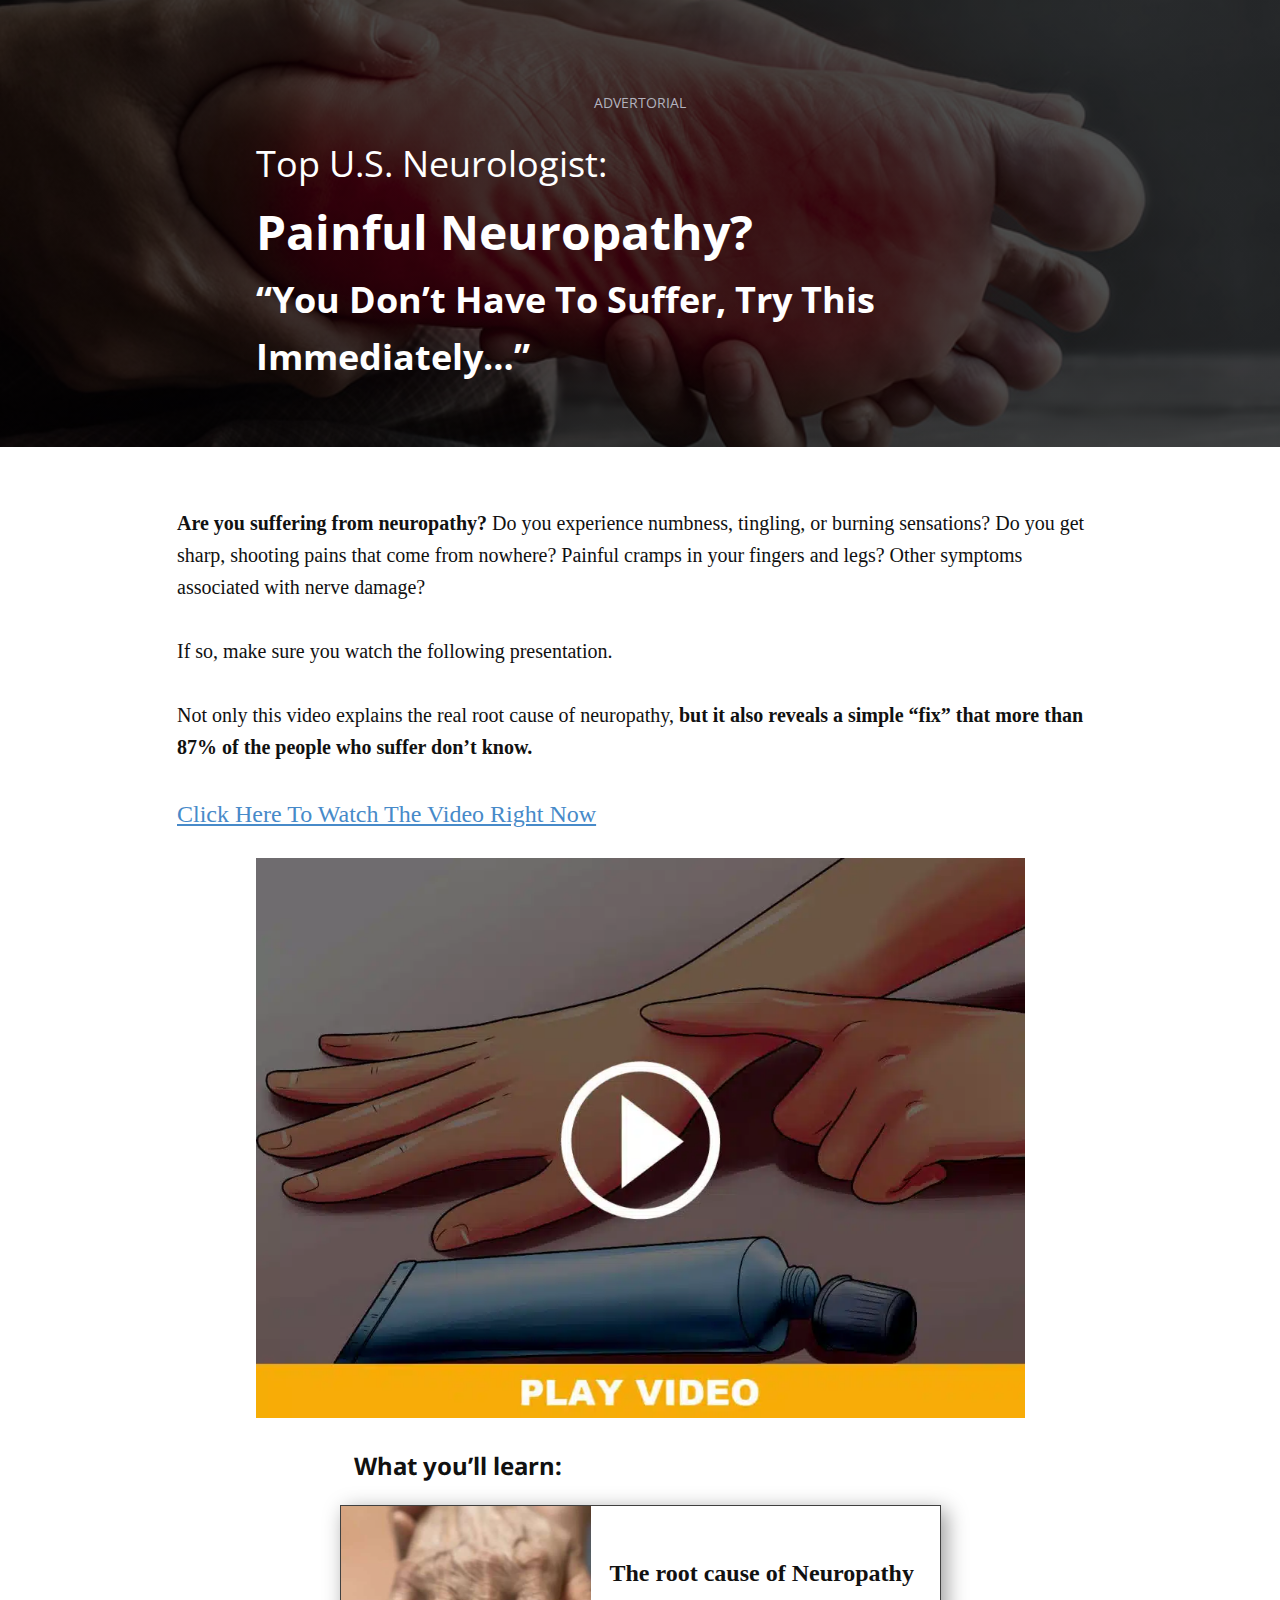
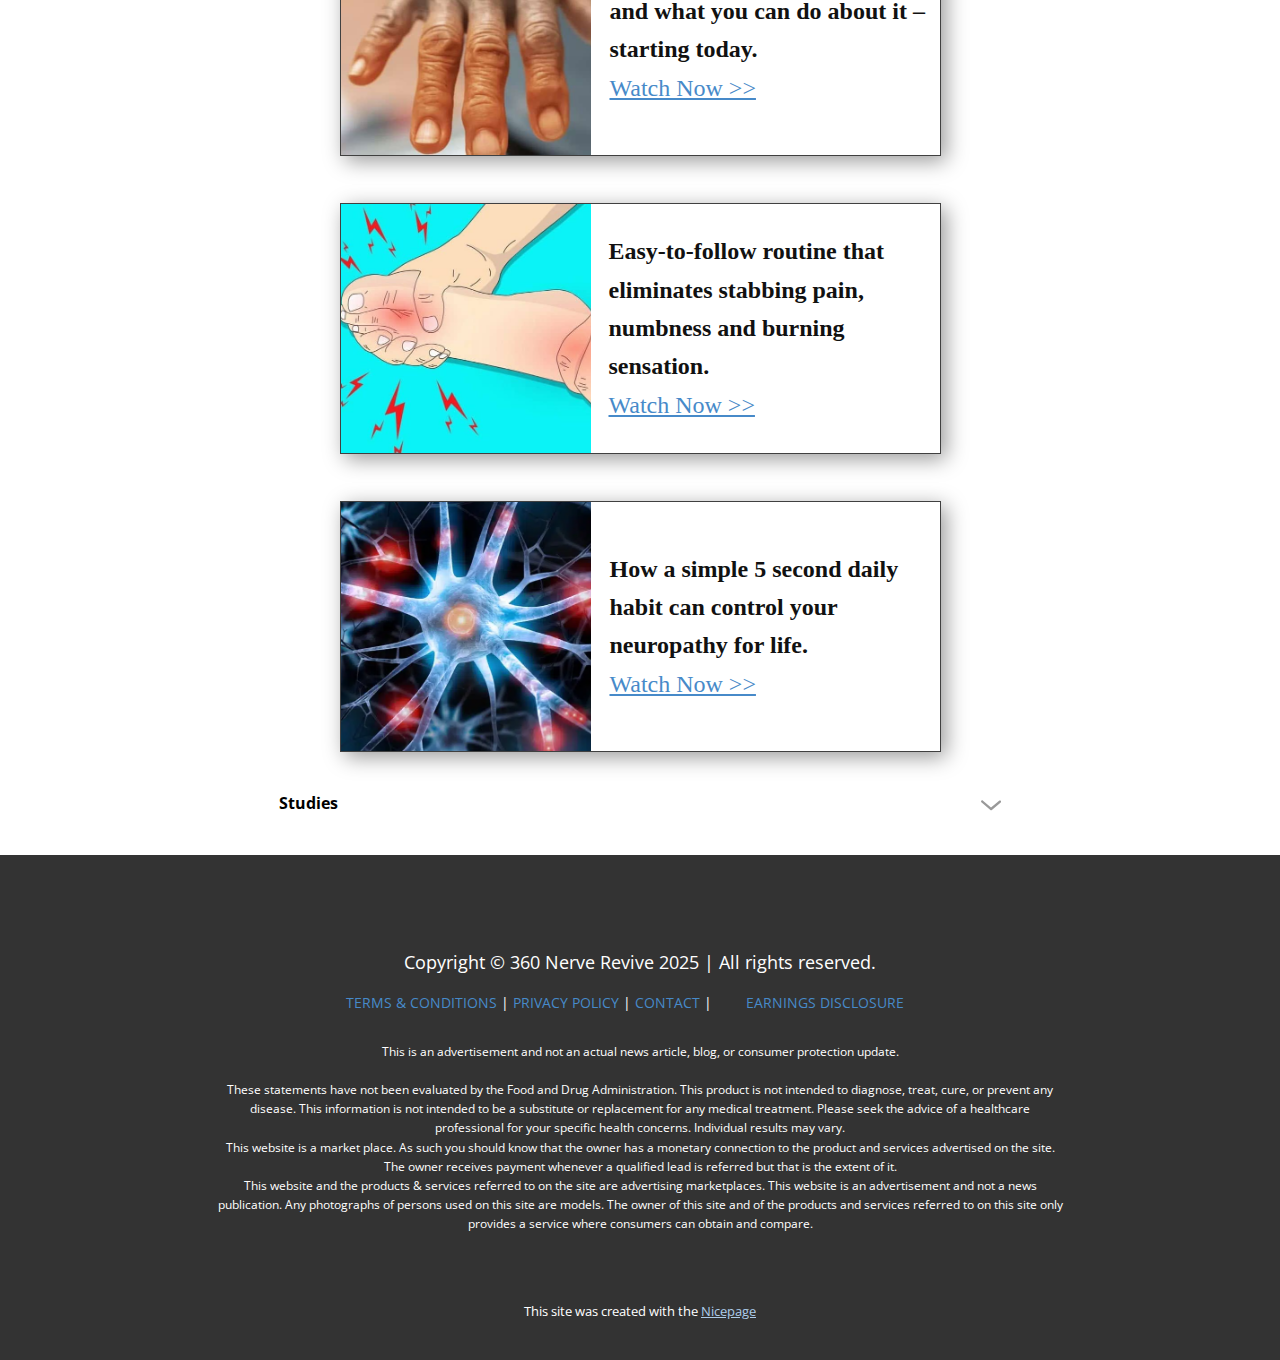
<file: index.html>
<!DOCTYPE html>
<html style="font-size: 16px;" lang="en"><head>
    <meta name="viewport" content="width=device-width, initial-scale=1.0">
    <meta charset="utf-8">
    <meta name="keywords" content="Global Reach, Targeted Content, Creative Campaigns, Crafting Compelling Ad Stories That Convert, Engagement Strategies, Time to meet our team!, Our Clients, Contact Us">
    <meta name="description" content="">
    <title>360 Nerve Revive</title>
    <link rel="stylesheet" href="nicepage.css" media="screen">
<link rel="stylesheet" href="index.css" media="screen">
    <script class="u-script" type="text/javascript" src="jquery.js" defer=""></script>
    <script class="u-script" type="text/javascript" src="nicepage.js" defer=""></script>
    <meta name="generator" content="Nicepage 7.7.3, nicepage.com">
    <link id="u-theme-google-font" rel="stylesheet" href="https://fonts.googleapis.com/css?family=Roboto:100,100i,300,300i,400,400i,500,500i,700,700i,900,900i|Open+Sans:300,300i,400,400i,500,500i,600,600i,700,700i,800,800i">
    <link id="u-page-google-font" rel="stylesheet" href="https://fonts.googleapis.com/css?family=Noto+Sans:100,100i,200,200i,300,300i,400,400i,500,500i,600,600i,700,700i,800,800i,900,900i">
    <script type="application/ld+json">{
		"@context": "http://schema.org",
		"@type": "Organization",
		"name": ""
}</script>
    <meta name="theme-color" content="#478ac9">
    <meta property="og:title" content="Homepage">
    <meta property="og:type" content="website">
  <meta data-intl-tel-input-cdn-path="intlTelInput/">
<script src="https://trk.themarketingbro.com/unilpclick.js?attribution=lastpaid&cookiedomain=360nerverevive.com&cookieduration=90&defaultcampaignid=681040d9fa328b41a7ae7ffe&regviewonce=false"></script>
  </head>
  <body data-home-page="Homepage.html" data-home-page-title="Homepage" data-path-to-root="./" data-include-products="false" class="u-body u-xl-mode" data-lang="en"> 
    <section class="u-align-left u-clearfix u-container-align-left u-image u-shading u-section-1" id="sec-700f" data-image-width="876" data-image-height="350">
      <div class="u-clearfix u-sheet u-valign-middle-lg u-valign-middle-md u-valign-middle-sm u-valign-middle-xs u-sheet-1">
        <p class="u-text u-text-custom-color-2 u-text-default u-text-1">ADVERTORIAL</p>
        <p class="u-text u-text-2"> Top U.S. Neurolo​gist:</p>
        <p class="u-text u-text-3"> Painful Neuropathy?</p>
        <p class="u-text u-text-4"> “You Don’t Have To Suffer, Try This<br>Immediately…”
        </p>
      </div>
    </section>
    <section class="u-align-center u-clearfix u-container-align-center u-section-2" id="sec-b46c">
      <div class="u-clearfix u-sheet u-valign-middle-lg u-valign-middle-md u-valign-middle-sm u-valign-middle-xs u-sheet-1">
        <p class="u-align-left u-custom-font u-font-georgia u-text u-text-1"><span style="font-weight: 700;">Are you suffering from neuropathy?</span>&nbsp;Do you experience numbness, tingling, or burning sensations? Do you get sharp, shooting pains that come from nowhere? Painful cramps in your fingers and legs? Other symptoms associated with nerve damage?<br>
          <br>If so, make sure you watch the following presentation.<br>
          <br>Not only this video explains the real root cause of neuropathy,&nbsp;<span style="font-weight: 700;">but it also reveals a simple “fix” that more than 87% of the people who suffer don’t know.</span>
          <br>
          <br><span style="font-size: 1.5rem;">
            <a href="http://trk.themarketingbro.com/click" class="u-active-none u-border-none u-btn u-button-link u-button-style u-hover-none u-none u-text-palette-1-base u-btn-1" target="_blank" rel="noopener noreferrer">Click Here To Watch The Video Right Now</a></span>
        </p>
        <a href="http://trk.themarketingbro.com/click" target="_blank" rel="noopener noreferrer">
  <img class="u-image u-image-default u-image-1" src="images/ner3.jpg.webp" alt="" width="1024" height="746">
</a>
      </div>
    </section>
    <section class="u-clearfix u-section-3" id="block-1">
      <div class="u-clearfix u-sheet u-valign-middle-lg u-valign-middle-md u-valign-middle-sm u-valign-middle-xs u-sheet-1">
        <p class="u-custom-font u-text u-text-1"> What you’ll learn:</p>
        <div class="custom-expanded u-list u-list-1">
          <div class="u-repeater u-repeater-1">
            <div class="u-border-1 u-border-grey-75 u-container-style u-list-item u-repeater-item u-shape-rectangle u-list-item-1">
              <div class="u-container-layout u-similar-container u-valign-middle u-container-layout-1">
                <img class="u-expanded-height u-image u-image-default u-image-1" src="images/hnd.jpg" alt="" data-image-width="800" data-image-height="555">
                <img class="u-expanded-height u-image u-image-default u-image-2" src="images/hnd.jpg" alt="" data-image-width="800" data-image-height="555">
                <img class="u-expanded-height u-image u-image-default u-image-3" src="images/hnd.jpg" alt="" data-image-width="800" data-image-height="555">
                <p class="u-custom-font u-font-georgia u-text u-text-2"><span style="font-weight: 700;"> The root cause of Neuropathy and what you can do about it – starting today.</span>
                  <br>
                  <a href="http://trk.themarketingbro.com/click" target="_blank" rel="noreferrer noopener" class="u-active-none u-border-none u-btn u-button-link u-button-style u-hover-none u-none u-text-palette-1-base u-btn-1">Watch Now &gt;&gt;</a>
                </p>
              </div>
            </div>
          </div>
        </div>
        <div class="custom-expanded u-list u-list-2">
          <div class="u-repeater u-repeater-2">
            <div class="u-border-1 u-border-grey-75 u-container-style u-list-item u-repeater-item u-shape-rectangle u-list-item-2">
              <div class="u-container-layout u-similar-container u-valign-middle u-container-layout-2">
                <img class="u-expanded-height u-image u-image-default u-image-4" src="images/hnd.jpg" alt="" data-image-width="800" data-image-height="555">
                <img class="u-expanded-height u-image u-image-default u-image-5" src="images/hnd.jpg" alt="" data-image-width="800" data-image-height="555">
                <img class="u-expanded-height u-image u-image-default u-image-6" src="images/nerve-lp-native-1.jpg" alt="" data-image-width="800" data-image-height="555">
                <p class="u-custom-font u-font-georgia u-text u-text-3"><span style="font-weight: 700;"> Easy-to-follow routine that eliminates stabbing pain, numbness and burning sensation.</span>
                  <br>
                  <font color="rgba(0, 0, 0, 0)">
                    <a href="http://trk.themarketingbro.com/click" class="u-active-none u-border-none u-btn u-button-link u-button-style u-hover-none u-none u-text-palette-1-base u-btn-2" target="_blank" rel="noopener noreferrer">Watch Now &gt;&gt;</a>
                  </font>
                </p>
              </div>
            </div>
          </div>
        </div>
        <div class="custom-expanded u-list u-list-3">
          <div class="u-repeater u-repeater-3">
            <div class="u-border-1 u-border-grey-75 u-container-style u-list-item u-repeater-item u-shape-rectangle u-list-item-3">
              <div class="u-container-layout u-similar-container u-valign-middle u-container-layout-3">
                <img class="u-expanded-height u-image u-image-default u-image-7" src="images/hnd.jpg" alt="" data-image-width="800" data-image-height="555">
                <img class="u-expanded-height u-image u-image-default u-image-8" src="images/hnd.jpg" alt="" data-image-width="800" data-image-height="555">
                <img class="u-expanded-height u-image u-image-default u-image-9" src="images/nerve-lp-native-3.jpg.webp" alt="" data-image-width="800" data-image-height="555">
                <p class="u-custom-font u-font-georgia u-text u-text-4"><span style="font-weight: 700;"> How a simple 5 second daily habit can control your neuropathy for life.</span>
                  <br>
                  <font color="rgba(0, 0, 0, 0)">
                    <a href="http://trk.themarketingbro.com/click" class="u-active-none u-border-none u-btn u-button-link u-button-style u-hover-none u-none u-text-palette-1-base u-btn-3" target="_blank" rel="noopener noreferrer">Watch Now &gt;&gt;</a>
                  </font>
                </p>
              </div>
            </div>
          </div>
        </div>
        <div class="custom-expanded u-accordion u-align-center u-collapsed-by-default u-accordion-1">
          <div class="u-accordion-item">
            <a class="u-accordion-link u-button-style u-text-black u-accordion-link-1" id="link-ca69" aria-controls="ca69" aria-selected="false"><span class="u-accordion-link-text">Studies</span><span class="u-accordion-link-icon u-icon u-text-grey-40 u-icon-1"><svg class="u-svg-link" preserveAspectRatio="xMidYMin slice" viewBox="0 0 16 16" style=""><use xlink:href="#svg-7082"></use></svg><svg class="u-svg-content" viewBox="0 0 16 16" x="0px" y="0px" id="svg-7082"><path d="M8,10.7L1.6,5.3c-0.4-0.4-1-0.4-1.3,0c-0.4,0.4-0.4,0.9,0,1.3l7.2,6.1c0.1,0.1,0.4,0.2,0.6,0.2s0.4-0.1,0.6-0.2l7.1-6
	c0.4-0.4,0.4-0.9,0-1.3c-0.4-0.4-1-0.4-1.3,0L8,10.7z"></path></svg></span>
            </a>
            <div class="u-accordion-pane u-container-style u-accordion-pane-1" id="ca69" aria-labelledby="link-ca69">
              <div class="u-container-layout u-valign-top u-container-layout-4">
                <p class="u-text u-text-5"><span style="font-size: 1.875rem;"> Alpha Lipoic Acid (Thioctic Acid)</span>
                  <br>
                  <br>Nikolaos Papanas &amp; Dan Ziegler (2014) Efficacy of α-lipoic acid in diabetic neuropathy, Expert Opinion on Pharmacotherapy, 15:18, 2721-2731, DOI: 10.1517/14656566.2014.972935<br>
                  <br>Ziegler D, Low PA, Freeman R, Tritschler H, Vinik AI. Predictors of improvement and progression of diabetic polyneuropathy following treatment with α-lipoic acid for 4 years in the NATHAN 1 trial. J Diabetes Complications. 2016 Mar;30(2):350-6. doi: 10.1016/j.jdiacomp.2015.10.018. Epub 2015 Nov 10. PMID: 26651260.<br>
                  <br>Lee WY, Orestes P, Latham J, Naik AK, Nelson MT, Vitko I, Perez-Reyes E, Jevtovic-Todorovic V, Todorovic SM. Molecular mechanisms of lipoic acid modulation of T-type calcium channels in pain pathway. J Neurosci. 2009 Jul 29;29(30):9500-9. doi: 10.1523/JNEUROSCI.5803-08.2009. PMID: 19641113; PMCID: PMC3073510.<br>
                  <br>Ziegler D, Ametov A, Barinov A, Dyck PJ, Gurieva I, Low PA, Munzel U, Yakhno N, Raz I, Novosadova M, Maus J, Samigullin R. Oral treatment with alpha-lipoic acid improves symptomatic diabetic polyneuropathy: the SYDNEY 2 trial. Diabetes Care. 2006 Nov;29(11):2365-70. doi: 10.2337/dc06-1216. PMID: 17065669.<br>
                  <br>Memeo A, Loiero M. Thioctic acid and acetyl-L-carnitine in the treatment of sciatic pain caused by a herniated disc: a randomized, double-blind, comparative study. Clin Drug Investig. 2008;28(8):495-500. doi: 10.2165/00044011-200828080-00004. PMID: 18598095.<br><span style="font-size: 1.875rem;">Acetyl-L-carnitine (ALCAR)</span>
                  <br>
                  <br>Di Stefano G, Di Lionardo A, Galosi E, Truini A, Cruccu G. Acetyl-L-carnitine in painful peripheral neuropathy: a systematic review. J Pain Res. 2019 Apr 26;12:1341-1351. doi: 10.2147/JPR.S190231. PMID: 31118753; PMCID: PMC6498091.<br>
                  <br>McKay Hart A, Wiberg M, Terenghi G. Pharmacological enhancement of peripheral nerve regeneration in the rat by systemic acetyl-L-carnitine treatment. Neurosci Lett. 2002 Dec 16;334(3):181-5. doi: 10.1016/s0304-3940(02)00982-5. PMID: 12453625.<br>Fernandez E, Pallini R, Gangitano C, Del Fá A, Sangiacomo CO, Sbriccoli A, Ricoy JR, Rossi GF. Effects of L-carnitine, L-acetylcarnitine and gangliosides on the regeneration of the transected sciatic nerve in rats. Neurol Res. 1989 Mar;11(1):57-62. doi: 10.1080/01616412.1989.11739863. PMID: 2565553.<br>
                  <br>Sima AA, Calvani M, Mehra M, Amato A; Acetyl-L-Carnitine Study Group. Acetyl-L-carnitine improves pain, nerve regeneration, and vibratory perception in patients with chronic diabetic neuropathy: an analysis of two randomized placebo-controlled trials. Diabetes Care. 2005 Jan;28(1):89-94. doi: 10.2337/diacare.28.1.89. PMID: 15616239.<br>
                  <br><span style="font-size: 1.875rem;">Benfotiamine</span>
                  <br>
                  <br>Alin Stirban, Monica Negrean, Bernd Stratmann, Thomas Gawlowski, Tina Horstmann, Christian Götting, Knut Kleesiek, Michaela Mueller-Roesel, Theodor Koschinsky, Jaime Uribarri, Helen Vlassara, Diethelm Tschoepe; Benfotiamine Prevents Macro- and Microvascular Endothelial Dysfunction and Oxidative Stress Following a Meal Rich in Advanced Glycation End Products in Individuals With Type 2 Diabetes. Diabetes Care 1 September 2006; 29 (9): 2064–2071.<br>
                  <a href="https://doi.org/10.2337/dc06-0531" class="u-active-none u-border-none u-btn u-button-style u-hover-none u-none u-text-palette-1-base u-btn-4">https://doi.org/10.2337/dc06-0531</a>
                  <br>
                  <br>Ovidiu Alin Stirban, Helga Zeller-Stefan, Jochen Schumacher, Wilhelm Gaus, Dan Ziegler, Thomas Schuerholz, Rodica Pop-Busui, Treatment with benfotiamine in patients with diabetic sensorimotor polyneuropathy: A double-blind, randomized, placebo-controlled, parallel group pilot study over 12 months, Journal of Diabetes and its Complications, Volume 34, Issue 12, 2020, 107757, ISSN 1056-8727,<br>
                  <a href="https://doi.org/10.1016/j.jdiacomp.2020.107757" class="u-active-none u-border-none u-btn u-button-style u-hover-none u-none u-text-palette-1-base u-btn-5">https://doi.org/10.1016/j.jdiacomp.2020.107757</a>.<br>
                  <br><span style="font-size: 1.875rem;">Vitamin B12</span>
                  <br>
                  <br>(Methylcobalamin)Wu F, Xu K, Liu L, Zhang K, Xia L, Zhang M, Teng C, Tong H, He Y, Xue Y, Zhang H, Chen D, Hu A. Vitamin B12 Enhances Nerve Repair and Improves Functional Recovery After Traumatic Brain Injury by Inhibiting ER Stress-Induced Neuron Injury. Front Pharmacol. 2019 Apr 24;10:406. doi: 10.3389/fphar.2019.00406. Erratum in: Front Pharmacol. 2021 Apr 12;12:598335. PMID: 31105562; PMCID: PMC6491933.<br>
                  <br><span style="font-size: 1.875rem;">Vitamin B6 (Pyridoxine)</span>
                  <br>
                  <br>Baltrusch S. The Role of Neurotropic B Vitamins in Nerve Regeneration. Biomed Res Int. 2021 Jul 13;2021:9968228. doi: 10.1155/2021/9968228. PMID: 34337067; PMCID: PMC8294980.<br>
                  <br><span style="font-size: 1.875rem;">Turmeric Root Powder</span>
                  <br>
                  <br>Zhu X, Li Q, Chang R, Yang D, Song Z, Guo Q, Huang C. Curcumin alleviates neuropathic pain by inhibiting p300/CBP histone acetyltransferase activity-regulated expression of BDNF and cox-2 in a rat model. PLoS One. 2014 Mar 6;9(3):e91303. doi: 10.1371/journal.pone.0091303. PMID: 24603592; PMCID: PMC3946321.<br>
                  <br><span style="font-size: 1.875rem;">Folic Acid</span>
                  <br>
                  <br>Taverner T, Crowe FL, Thomas GN, Gokhale K, Thayakaran R, Nirantharakumar K, Rajabally YA. Circulating Folate Concentrations and Risk of Peripheral Neuropathy and Mortality: A Retrospective Cohort Study in the U.K. Nutrients. 2019 Oct 14;11(10):2443. doi: 10.3390/nu11102443. PMID: 31614995; PMCID: PMC6835340.<br>
                  <br><span style="font-size: 1.875rem;">Vitamin D</span>
                  <br>
                  <br>Sari A, Akdoğan Altun Z, Arifoglu Karaman C, Bilir Kaya B, Durmus B. Does Vitamin D Affect Diabetic Neuropathic Pain and Balance? J Pain Res. 2020 Jan 16;13:171-179. doi: 10.2147/JPR.S203176. PMID: 32021406; PMCID: PMC6970609.<br>
                  <br><span style="font-size: 1.875rem;">Ashwagandha</span>
                  <br>
                  <br>Kuboyama T, Tohda C, Komatsu K. Neuritic regeneration and synaptic reconstruction induced by withanolide A. Br J Pharmacol. 2005 Apr;144(7):961-71. doi: 10.1038/sj.bjp.0706122. PMID: 15711595; PMCID: PMC1576076.<br>
                  <br><span style="font-size: 1.875rem;">Broccoli Powder (Brassica oleracea)</span>
                  <br>
                  <br>Vornoli A, Vizzarri F, Della Croce CM, Grande T, Palazzo M, Árvay J, Pucci L, Gabriele M, Matteucci M, Paolini M, Longo V, Pozzo L. The hypolipidemic, anti-inflammatory and antioxidant effect of Kavolì® aqueous extract, a mixture of Brassica oleracea leaves, in a rat model of NAFLD. Food Chem Toxicol. 2022 Sep;167:113261. doi: 10.1016/j.fct.2022.113261. Epub 2022 Jul 3. PMID: 35787436.<br>
                  <br><span style="font-size: 1.875rem;">Foods, Toxins &amp; Nerve Issues</span>
                  <br>
                  <br>Zeliger HI. Exposure to lipophilic chemicals as a cause of neurological impairments, neurodevelopmental disorders and neurodegenerative diseases. Interdiscip Toxicol. 2013 Sep;6(3):103-10. doi: 10.2478/intox-2013-0018. PMID: 24678247; PMCID: PMC3967436.<br>
                  <br>Kharrazian, D., and Vojdani, A. (2017) Correlation between antibodies to bisphenol A, its target enzyme protein disulfide isomerase and antibodies to neuron-specific antigens. J. Appl. Toxicol., 37: 479– 484. doi: 10.1002/jat.3383.<br>
                  <br>Rao DB, Jortner BS, Sills RC. Animal models of peripheral neuropathy due to environmental toxicants. ILAR J. 2014;54(3):315-23. doi: 10.1093/ilar/ilt058. PMID: 24615445; PMCID: PMC4158349.&nbsp;<a href="https://www.medscape.com/answers/1175276-188989/which-industrial-chemicals-cause-toxic-neuropathy" class="u-active-none u-border-none u-btn u-button-style u-hover-none u-none u-text-palette-1-base u-btn-6">https://www.medscape.com/answers/1175276-188989/which-industrial-chemicals-cause-toxic-neuropathy</a>
                  <br>
                  <br>Kim K, Song Y, Oh TJ, Choi SH, Jang HC. Association between Iron Intake and Diabetic Peripheral Neuropathy in Type 2 Diabetes: Significance of Iron Intake and the Ratio between Iron Intake and Polyunsaturated Fatty Acids Intake. Nutrients. 2020 Nov 1;12(11):3365. doi: 10.3390/nu12113365. PMID: 33139615; PMCID: PMC7693683.<br>
                  <a href="https://www.nutritruth.org/single-post/6-worst-cooking-oils-catastrophic-to-your-health" class="u-active-none u-border-none u-btn u-button-style u-hover-none u-none u-text-palette-1-base u-btn-7">https://www.nutritruth.org/single-post/6-worst-cooking-oils-catastrophic-to-your-health</a>
                </p>
              </div>
            </div>
          </div>
        </div>
      </div>
    </section>
    
    
    
    <footer class="u-align-center u-clearfix u-container-align-center u-footer u-grey-80 u-footer" id="footer"><div class="u-clearfix u-sheet u-valign-bottom-lg u-valign-bottom-md u-valign-bottom-sm u-valign-bottom-xs u-sheet-1">
        <p class="u-text u-text-default u-text-1"> Copyright © 360 Nerve Revive 2025 | All rights reserved.</p>
        <p class="u-text u-text-default u-text-2">
          <a href="terms-conditions/Terms-Conditions.html" data-page-id="114006097" class="u-active-none u-border-none u-btn u-button-link u-button-style u-hover-none u-none u-text-palette-1-base u-btn-1" title="Terms Conditions" rel="noopener noreferrer">TERMS &amp; CONDITIONS</a> | <a href="privacy-policy/Privacy-Policy.html" data-page-id="108693527" class="u-active-none u-border-none u-btn u-button-link u-button-style u-hover-none u-none u-text-palette-1-base u-btn-2" title="Privacy Policy" rel="noopener noreferrer">PRIVACY POLICY</a> | <a href="contact-us/Contact.html" data-page-id="987701350" class="u-active-none u-border-none u-btn u-button-link u-button-style u-hover-none u-none u-text-palette-1-base u-btn-3" title="Contact" rel="noopener noreferrer">CONTACT</a>&nbsp;| <a href="earnings-disclosure/Earnings-Disclosure.html" data-page-id="74454147" class="u-active-none u-border-none u-btn u-button-link u-button-style u-hover-none u-none u-text-palette-1-base u-btn-4" title="Earnings Disclosure" rel="noopener noreferrer">EARNINGS DISCLOSURE</a>
        </p>
        <p class="u-text u-text-3"> This is an advertisement and not an actual news article, blog, or consumer protection update.<br>
          <br>These statements have not been evaluated by the Food and Drug Administration. This product is not intended to diagnose, treat, cure, or prevent any disease. This information is not intended to be a substitute or replacement for any medical treatment. Please seek the advice of a healthcare professional for your specific health concerns. Individual results may vary.<br>This website is a market place. As such you should know that the owner has a monetary connection to the product and services advertised on the site. The owner receives payment whenever a qualified lead is referred but that is the extent of it.<br>This website and the products &amp; services referred to on the site are advertising marketplaces. This website is an advertisement and not a news publication. Any photographs of persons used on this site are models. The owner of this site and of the products and services referred to on this site only provides a service where consumers can obtain and compare.
        </p>
      </div></footer>
    <section class="u-backlink u-clearfix u-grey-80">
      <p class="u-text"><span>This site was created with the </span>
        <a class="u-link" href="https://nicepage.com/" target="_blank" rel="nofollow"><span>Nicepage</span>
        </a>
      </p>
    </section>
  
</body></html>
</file>
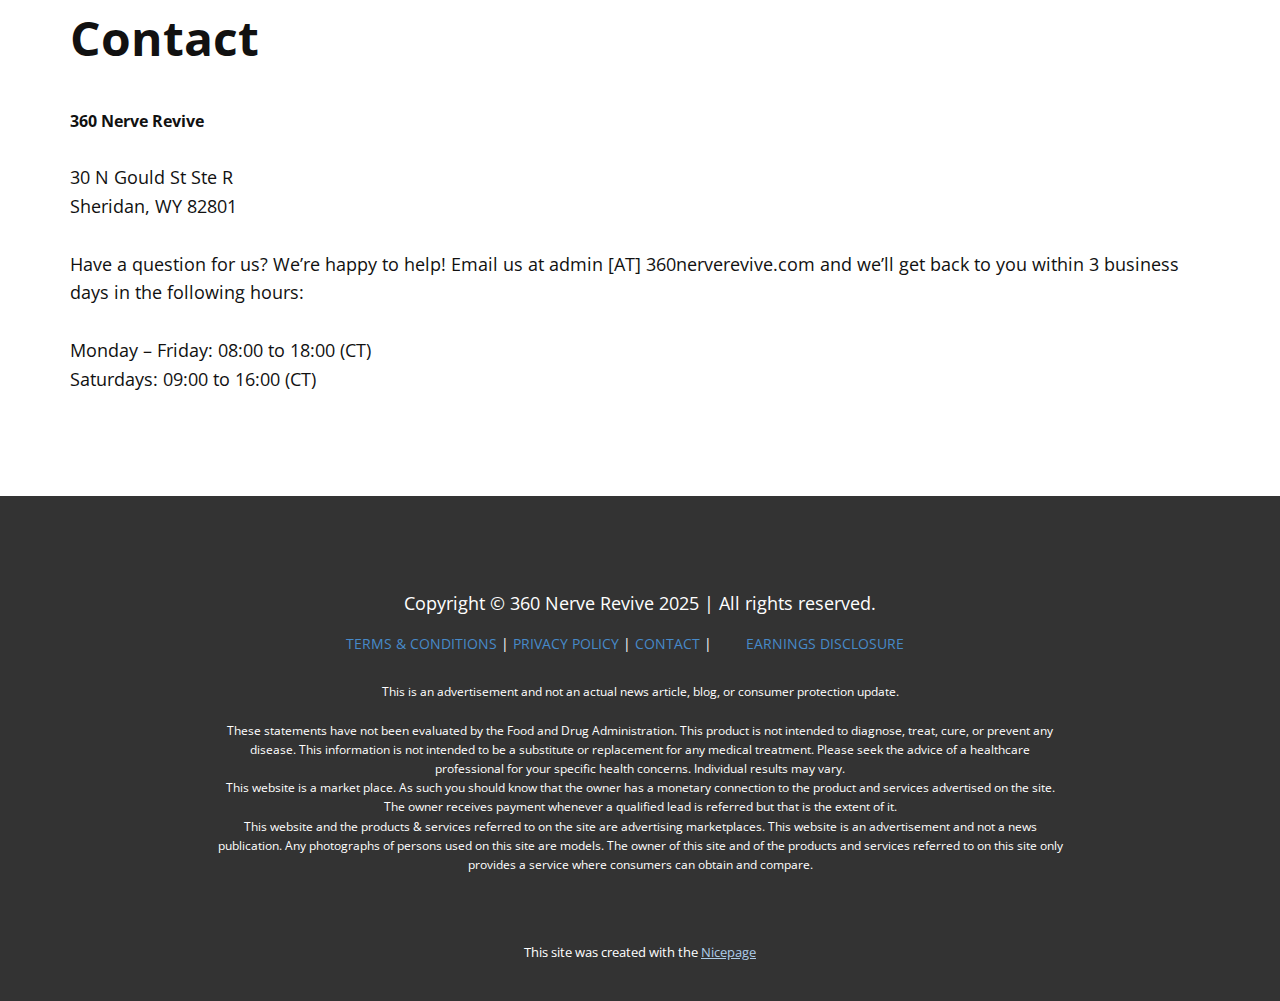
<file: contact-us/Contact.html>
<!DOCTYPE html>
<html style="font-size: 16px;" lang="en"><head>
    <meta name="viewport" content="width=device-width, initial-scale=1.0">
    <meta charset="utf-8">
    <meta name="keywords" content="">
    <meta name="description" content="">
    <title>Contact</title>
    <link rel="stylesheet" href="../nicepage.css" media="screen">
<link rel="stylesheet" href="Contact.css" media="screen">
    <script class="u-script" type="text/javascript" src="../jquery.js" defer=""></script>
    <script class="u-script" type="text/javascript" src="../nicepage.js" defer=""></script>
    <meta name="generator" content="Nicepage 7.7.3, nicepage.com">
    
    
    
    <link id="u-theme-google-font" rel="stylesheet" href="https://fonts.googleapis.com/css?family=Roboto:100,100i,300,300i,400,400i,500,500i,700,700i,900,900i|Open+Sans:300,300i,400,400i,500,500i,600,600i,700,700i,800,800i">
    <script type="application/ld+json">{
		"@context": "http://schema.org",
		"@type": "Organization",
		"name": ""
}</script>
    <meta name="theme-color" content="#478ac9">
    <meta property="og:title" content="Contact">
    <meta property="og:type" content="website">
  <meta data-intl-tel-input-cdn-path="intlTelInput/"></head>
  <body data-path-to-root="../" data-include-products="false" class="u-body u-xl-mode" data-lang="en">
    <section class="u-clearfix u-section-1" id="block-1">
      <div class="u-clearfix u-sheet u-valign-top-lg u-valign-top-md u-valign-top-sm u-valign-top-xs u-sheet-1">
        <p class="u-text u-text-1"><span style="font-size: 3rem;"><span style="font-weight: 700;">Contact</span></span>
          <br>
          <br><span style="font-size: 1rem; font-weight: 700;">360 Nerve Revive&nbsp;</span>
          <br>
          <br> 30 N Gould St Ste R&nbsp;<br>Sheridan, WY 82801&nbsp;<br>
          <br>Have a question for us? We’re happy to help! Email us at admin [AT] 360nerverevive.com and we’ll get back to you within 3 business days in the following hours:<br>
          <br>Monday – Friday: 08:00 to 18:00 (CT)<br>Saturdays: 09:00 to 16:00 (CT)
        </p>
      </div>
    </section>
    
    
    
    <footer class="u-align-center u-clearfix u-container-align-center u-footer u-grey-80 u-footer" id="footer"><div class="u-clearfix u-sheet u-valign-bottom-lg u-valign-bottom-md u-valign-bottom-sm u-valign-bottom-xs u-sheet-1">
        <p class="u-text u-text-default u-text-1"> Copyright © 360 Nerve Revive 2025 | All rights reserved.</p>
        <p class="u-text u-text-default u-text-2">
          <a href="../terms-conditions/Terms-Conditions.html" data-page-id="114006097" class="u-active-none u-border-none u-btn u-button-link u-button-style u-hover-none u-none u-text-palette-1-base u-btn-1" title="Terms Conditions" rel="noopener noreferrer">TERMS &amp; CONDITIONS</a> | <a href="../privacy-policy/Privacy-Policy.html" data-page-id="108693527" class="u-active-none u-border-none u-btn u-button-link u-button-style u-hover-none u-none u-text-palette-1-base u-btn-2" title="Privacy Policy" rel="noopener noreferrer">PRIVACY POLICY</a> | <a href="Contact.html" data-page-id="987701350" class="u-active-none u-border-none u-btn u-button-link u-button-style u-hover-none u-none u-text-palette-1-base u-btn-3" title="Contact" rel="noopener noreferrer">CONTACT</a>&nbsp;| <a href="../earnings-disclosure/Earnings-Disclosure.html" data-page-id="74454147" class="u-active-none u-border-none u-btn u-button-link u-button-style u-hover-none u-none u-text-palette-1-base u-btn-4" title="Earnings Disclosure" rel="noopener noreferrer">EARNINGS DISCLOSURE</a>
        </p>
        <p class="u-text u-text-3"> This is an advertisement and not an actual news article, blog, or consumer protection update.<br>
          <br>These statements have not been evaluated by the Food and Drug Administration. This product is not intended to diagnose, treat, cure, or prevent any disease. This information is not intended to be a substitute or replacement for any medical treatment. Please seek the advice of a healthcare professional for your specific health concerns. Individual results may vary.<br>This website is a market place. As such you should know that the owner has a monetary connection to the product and services advertised on the site. The owner receives payment whenever a qualified lead is referred but that is the extent of it.<br>This website and the products &amp; services referred to on the site are advertising marketplaces. This website is an advertisement and not a news publication. Any photographs of persons used on this site are models. The owner of this site and of the products and services referred to on this site only provides a service where consumers can obtain and compare.
        </p>
      </div></footer>
    <section class="u-backlink u-clearfix u-grey-80">
      <p class="u-text"><span>This site was created with the </span>
        <a class="u-link" href="https://nicepage.com/" target="_blank" rel="nofollow"><span>Nicepage</span>
        </a>
      </p>
    </section>
  
</body></html>
</file>
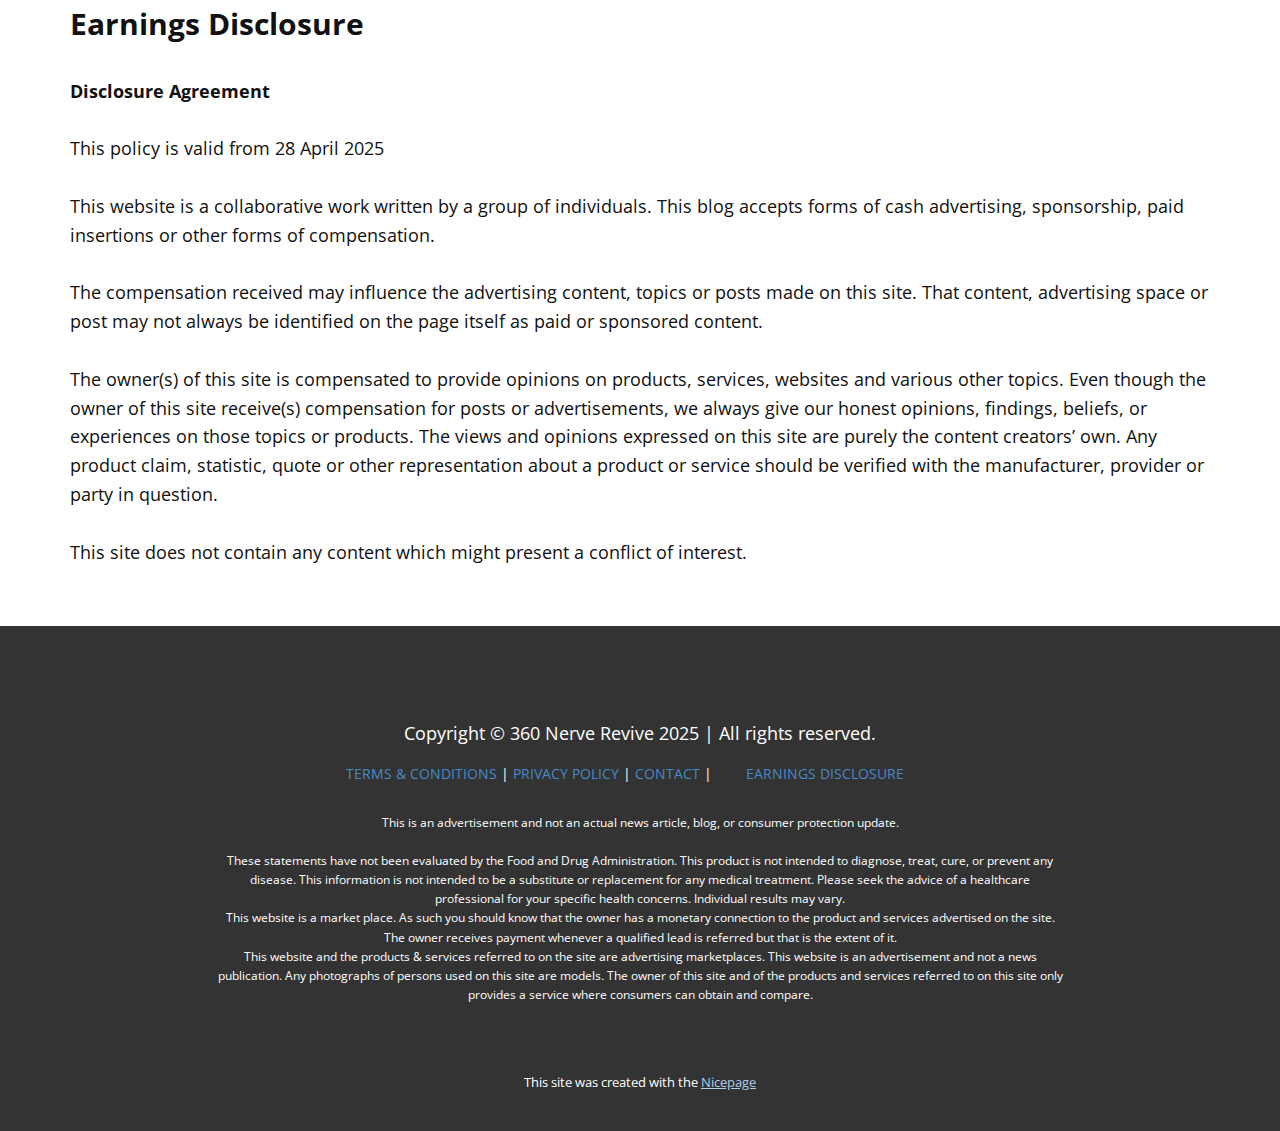
<file: earnings-disclosure/Earnings-Disclosure.html>
<!DOCTYPE html>
<html style="font-size: 16px;" lang="en"><head>
    <meta name="viewport" content="width=device-width, initial-scale=1.0">
    <meta charset="utf-8">
    <meta name="keywords" content="">
    <meta name="description" content="">
    <title>Earnings Disclosure</title>
    <link rel="stylesheet" href="../nicepage.css" media="screen">
<link rel="stylesheet" href="Earnings-Disclosure.css" media="screen">
    <script class="u-script" type="text/javascript" src="../jquery.js" defer=""></script>
    <script class="u-script" type="text/javascript" src="../nicepage.js" defer=""></script>
    <meta name="generator" content="Nicepage 7.7.3, nicepage.com">
    
    
    
    <link id="u-theme-google-font" rel="stylesheet" href="https://fonts.googleapis.com/css?family=Roboto:100,100i,300,300i,400,400i,500,500i,700,700i,900,900i|Open+Sans:300,300i,400,400i,500,500i,600,600i,700,700i,800,800i">
    <script type="application/ld+json">{
		"@context": "http://schema.org",
		"@type": "Organization",
		"name": ""
}</script>
    <meta name="theme-color" content="#478ac9">
    <meta property="og:title" content="Earnings Disclosure">
    <meta property="og:type" content="website">
  <meta data-intl-tel-input-cdn-path="intlTelInput/"></head>
  <body data-path-to-root="../" data-include-products="false" class="u-body u-xl-mode" data-lang="en">
    <section class="u-clearfix u-section-1" id="block-3">
      <div class="u-clearfix u-sheet u-valign-top u-sheet-1">
        <p class="u-text u-text-default u-text-1"><span style="font-size: 1.875rem; font-weight: 700;">Earnings Disclosure</span>
          <br>
          <br><span style="font-weight: 700;">Disclosure Agreement</span>
          <br>
          <br>This policy is valid from 28 April 2025<br>
          <br>This website is a collaborative work written by a group of individuals. This blog accepts forms of cash advertising, sponsorship, paid insertions or other forms of compensation.<br>
          <br>The compensation received may influence the advertising content, topics or posts made on this site. That content, advertising space or post may not always be identified on the page itself as paid or sponsored content.<br>
          <br>The owner(s) of this site is compensated to provide opinions on products, services, websites and various other topics. Even though the owner of this site receive(s) compensation for posts or advertisements, we always give our honest opinions, findings, beliefs, or experiences on those topics or products. The views and opinions expressed on this site are purely the content creators’ own. Any product claim, statistic, quote or other representation about a product or service should be verified with the manufacturer, provider or party in question.<br>
          <br>This site does not contain any content which might present a conflict of interest.
        </p>
      </div>
    </section>
    
    
    
    <footer class="u-align-center u-clearfix u-container-align-center u-footer u-grey-80 u-footer" id="footer"><div class="u-clearfix u-sheet u-valign-bottom-lg u-valign-bottom-md u-valign-bottom-sm u-valign-bottom-xs u-sheet-1">
        <p class="u-text u-text-default u-text-1"> Copyright © 360 Nerve Revive 2025 | All rights reserved.</p>
        <p class="u-text u-text-default u-text-2">
          <a href="../terms-conditions/Terms-Conditions.html" data-page-id="114006097" class="u-active-none u-border-none u-btn u-button-link u-button-style u-hover-none u-none u-text-palette-1-base u-btn-1" title="Terms Conditions" rel="noopener noreferrer">TERMS &amp; CONDITIONS</a> | <a href="../privacy-policy/Privacy-Policy.html" data-page-id="108693527" class="u-active-none u-border-none u-btn u-button-link u-button-style u-hover-none u-none u-text-palette-1-base u-btn-2" title="Privacy Policy" rel="noopener noreferrer">PRIVACY POLICY</a> | <a href="../contact-us/Contact.html" data-page-id="987701350" class="u-active-none u-border-none u-btn u-button-link u-button-style u-hover-none u-none u-text-palette-1-base u-btn-3" title="Contact" rel="noopener noreferrer">CONTACT</a>&nbsp;| <a href="Earnings-Disclosure.html" data-page-id="74454147" class="u-active-none u-border-none u-btn u-button-link u-button-style u-hover-none u-none u-text-palette-1-base u-btn-4" title="Earnings Disclosure" rel="noopener noreferrer">EARNINGS DISCLOSURE</a>
        </p>
        <p class="u-text u-text-3"> This is an advertisement and not an actual news article, blog, or consumer protection update.<br>
          <br>These statements have not been evaluated by the Food and Drug Administration. This product is not intended to diagnose, treat, cure, or prevent any disease. This information is not intended to be a substitute or replacement for any medical treatment. Please seek the advice of a healthcare professional for your specific health concerns. Individual results may vary.<br>This website is a market place. As such you should know that the owner has a monetary connection to the product and services advertised on the site. The owner receives payment whenever a qualified lead is referred but that is the extent of it.<br>This website and the products &amp; services referred to on the site are advertising marketplaces. This website is an advertisement and not a news publication. Any photographs of persons used on this site are models. The owner of this site and of the products and services referred to on this site only provides a service where consumers can obtain and compare.
        </p>
      </div></footer>
    <section class="u-backlink u-clearfix u-grey-80">
      <p class="u-text"><span>This site was created with the </span>
        <a class="u-link" href="https://nicepage.com/" target="_blank" rel="nofollow"><span>Nicepage</span>
        </a>
      </p>
    </section>
  
</body></html>
</file>
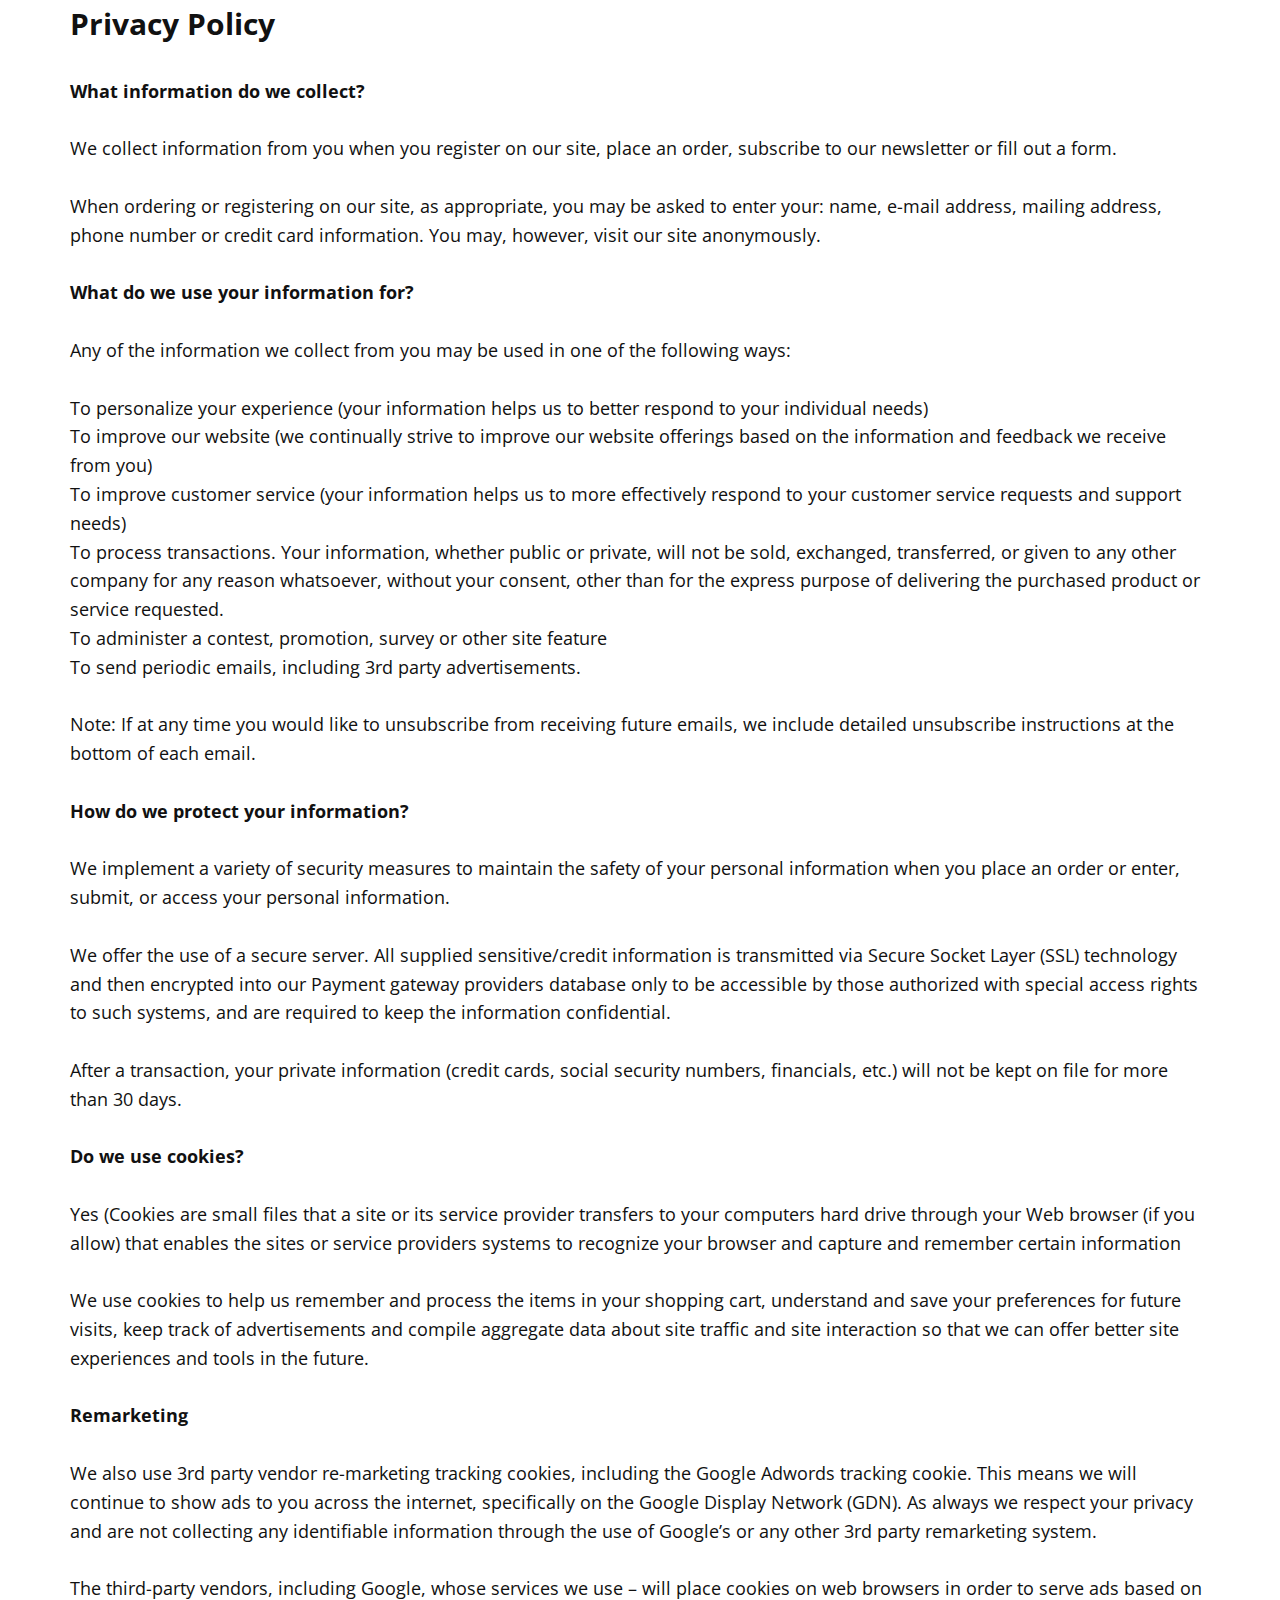
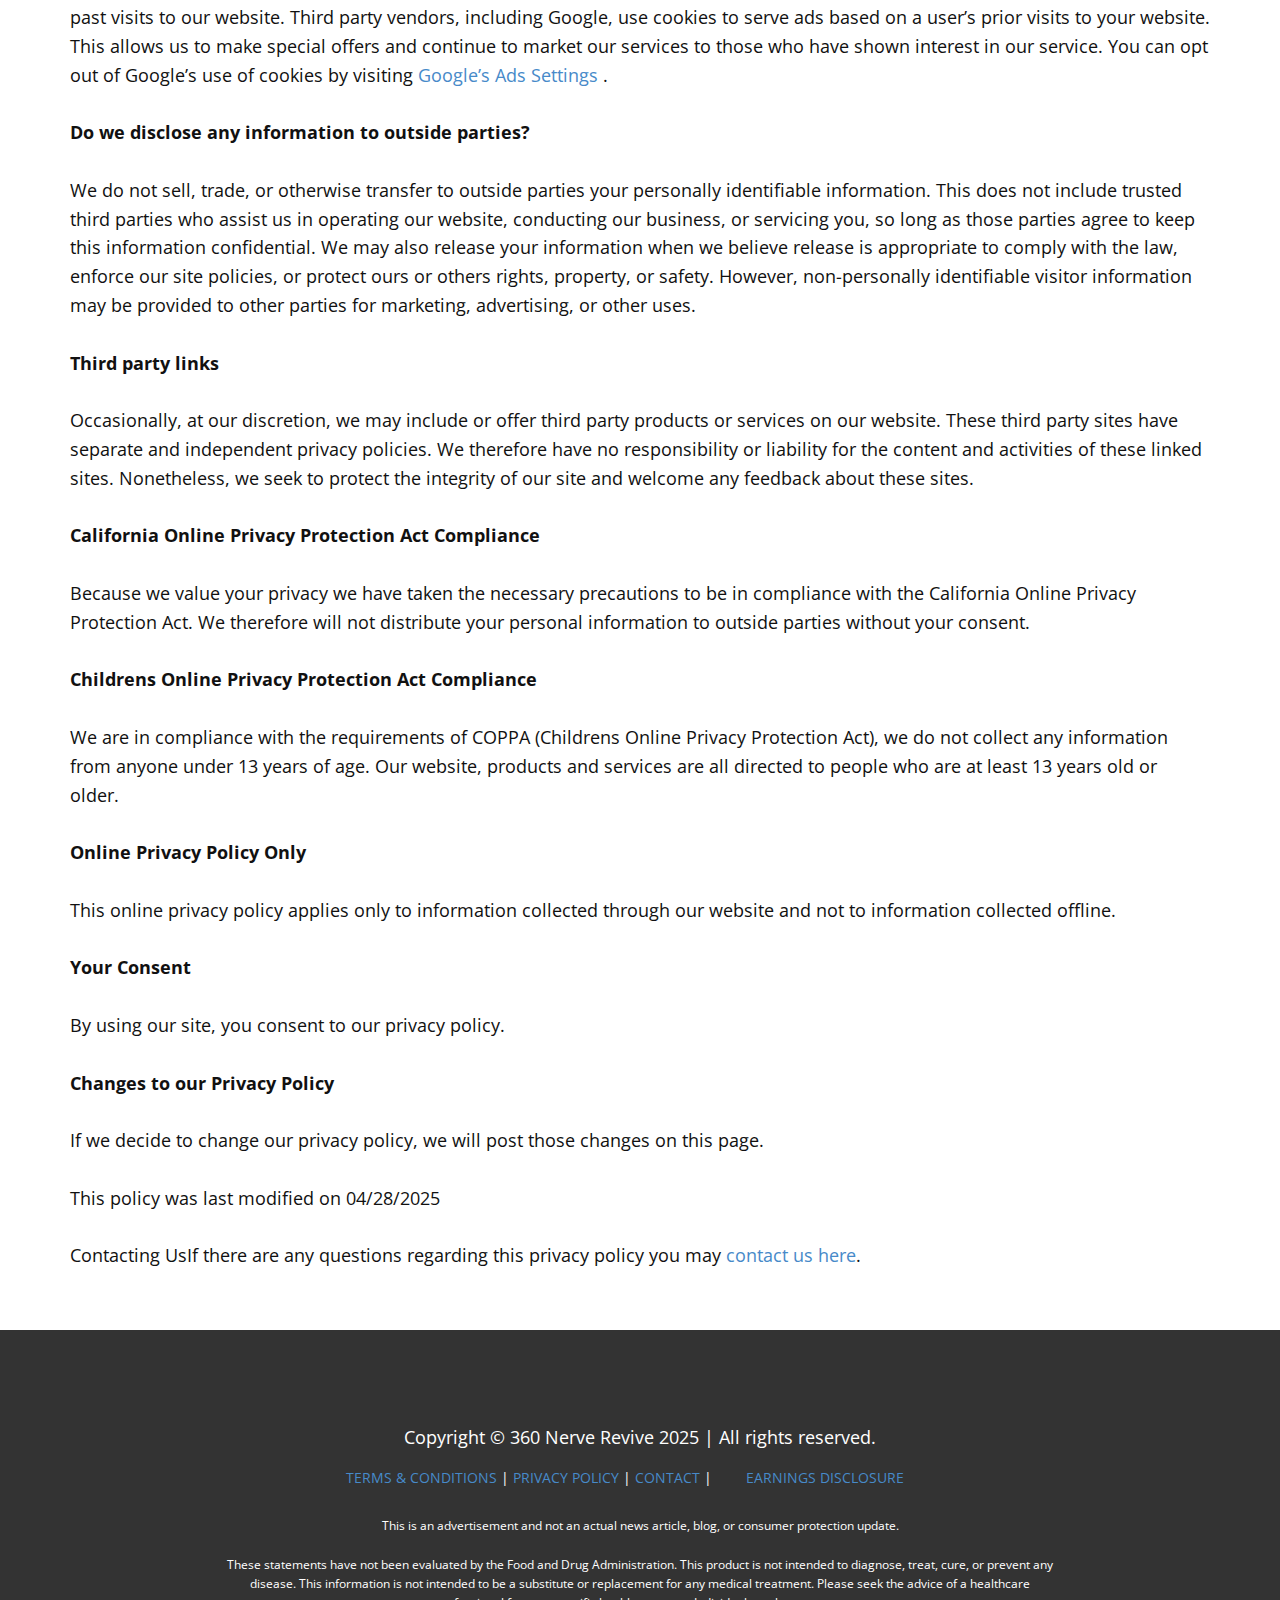
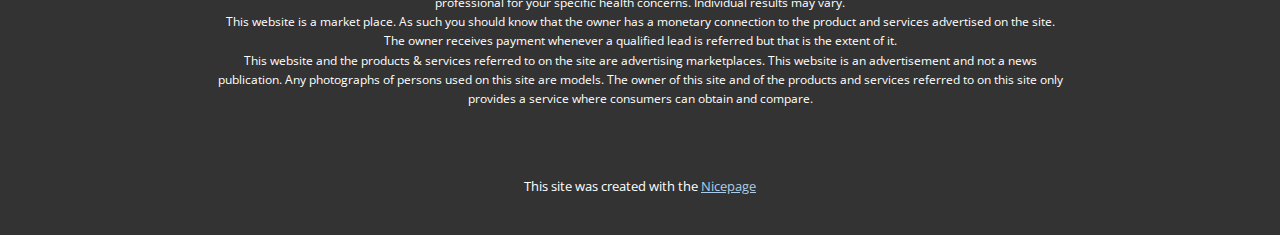
<file: privacy-policy/Privacy-Policy.html>
<!DOCTYPE html>
<html style="font-size: 16px;" lang="en"><head>
    <meta name="viewport" content="width=device-width, initial-scale=1.0">
    <meta charset="utf-8">
    <meta name="keywords" content="">
    <meta name="description" content="">
    <title>Privacy Policy</title>
    <link rel="stylesheet" href="../nicepage.css" media="screen">
<link rel="stylesheet" href="Privacy-Policy.css" media="screen">
    <script class="u-script" type="text/javascript" src="../jquery.js" defer=""></script>
    <script class="u-script" type="text/javascript" src="../nicepage.js" defer=""></script>
    <meta name="generator" content="Nicepage 7.7.3, nicepage.com">
    
    
    
    <link id="u-theme-google-font" rel="stylesheet" href="https://fonts.googleapis.com/css?family=Roboto:100,100i,300,300i,400,400i,500,500i,700,700i,900,900i|Open+Sans:300,300i,400,400i,500,500i,600,600i,700,700i,800,800i">
    <script type="application/ld+json">{
		"@context": "http://schema.org",
		"@type": "Organization",
		"name": ""
}</script>
    <meta name="theme-color" content="#478ac9">
    <meta property="og:title" content="Privacy Policy">
    <meta property="og:type" content="website">
  <meta data-intl-tel-input-cdn-path="intlTelInput/"></head>
  <body data-path-to-root="../" data-include-products="false" class="u-body u-xl-mode" data-lang="en">
    <section class="u-clearfix u-section-1" id="block-2">
      <div class="u-clearfix u-sheet u-sheet-1">
        <p class="u-text u-text-default u-text-1"><span style="font-size: 1.875rem; font-weight: 700;"> Privacy Policy</span>
          <br>
          <br><span style="font-weight: 700;">What information do we collect?</span>
          <br>
          <br>We collect information from you when you register on our site, place an order, subscribe to our newsletter or fill out a form.<br>
          <br>When ordering or registering on our site, as appropriate, you may be asked to enter your: name, e-mail address, mailing address, phone number or credit card information. You may, however, visit our site anonymously.<br>
          <br><span style="font-weight: 700;">What do we use your information for?</span>
          <br>
          <br>Any of the information we collect from you may be used in one of the following ways:<br>
          <br>To personalize your experience (your information helps us to better respond to your individual needs)<br>To improve our website (we continually strive to improve our website offerings based on the information and feedback we receive from you)<br>To improve customer service (your information helps us to more effectively respond to your customer service requests and support needs)<br>To process transactions. Your information, whether public or private, will not be sold, exchanged, transferred, or given to any other company for any reason whatsoever, without your consent, other than for the express purpose of delivering the purchased product or service requested.<br>To administer a contest, promotion, survey or other site feature<br>To send periodic emails, including 3rd party advertisements.<br>
          <br>Note: If at any time you would like to unsubscribe from receiving future emails, we include detailed unsubscribe instructions at the bottom of each email.<br>
          <br><span style="font-weight: 700;">How do we protect your information?</span>
          <br>
          <br>We implement a variety of security measures to maintain the safety of your personal information when you place an order or enter, submit, or access your personal information.<br>
          <br>We offer the use of a secure server. All supplied sensitive/credit information is transmitted via Secure Socket Layer (SSL) technology and then encrypted into our Payment gateway providers database only to be accessible by those authorized with special access rights to such systems, and are required to keep the information confidential.<br>
          <br>After a transaction, your private information (credit cards, social security numbers, financials, etc.) will not be kept on file for more than 30 days.<br>
          <br><span style="font-weight: 700;">Do we use cookies?</span>
          <br>
          <br>Yes (Cookies are small files that a site or its service provider transfers to your computers hard drive through your Web browser (if you allow) that enables the sites or service providers systems to recognize your browser and capture and remember certain information<br>
          <br>We use cookies to help us remember and process the items in your shopping cart, understand and save your preferences for future visits, keep track of advertisements and compile aggregate data about site traffic and site interaction so that we can offer better site experiences and tools in the future.<br>
          <br><span style="font-weight: 700;">Remarketing</span>
          <br>
          <br>We also use 3rd party vendor re-marketing tracking cookies, including the Google Adwords tracking cookie. This means we will continue to show ads to you across the internet, specifically on the Google Display Network (GDN). As always we respect your privacy and are not collecting any identifiable information through the use of Google’s or any other 3rd party remarketing system.<br>
          <br>The third-party vendors, including Google, whose services we use – will place cookies on web browsers in order to serve ads based on past visits to our website. Third party vendors, including Google, use cookies to serve ads based on a user’s prior visits to your website. This allows us to make special offers and continue to market our services to those who have shown interest in our service. You can opt out of Google’s use of cookies by visiting&nbsp;<a href="https://www.google.com/settings/ads" class="u-active-none u-border-none u-btn u-button-link u-button-style u-hover-none u-none u-text-palette-1-base u-btn-1" target="_blank" rel="noopener noreferrer">Google’s Ads Settings</a>
          <a href="https://www.google.com/settings/ads" target="_blank" rel="noreferrer noopener" class="u-active-none u-border-none u-btn u-button-style u-hover-none u-none u-text-palette-1-base u-btn-2">&nbsp;</a>.<br>
          <br><span style="font-weight: 700;">Do we disclose any information to outside parties?</span>
          <br>
          <br>We do not sell, trade, or otherwise transfer to outside parties your personally identifiable information. This does not include trusted third parties who assist us in operating our website, conducting our business, or servicing you, so long as those parties agree to keep this information confidential. We may also release your information when we believe release is appropriate to comply with the law, enforce our site policies, or protect ours or others rights, property, or safety. However, non-personally identifiable visitor information may be provided to other parties for marketing, advertising, or other uses.<br>
          <br><span style="font-weight: 700;">Third party links</span>
          <br>
          <br>Occasionally, at our discretion, we may include or offer third party products or services on our website. These third party sites have separate and independent privacy policies. We therefore have no responsibility or liability for the content and activities of these linked sites. Nonetheless, we seek to protect the integrity of our site and welcome any feedback about these sites.<br>
          <br><span style="font-weight: 700;">California Online Privacy Protection Act Compliance</span>
          <br>
          <br>Because we value your privacy we have taken the necessary precautions to be in compliance with the California Online Privacy Protection Act. We therefore will not distribute your personal information to outside parties without your consent.<br>
          <br><span style="font-weight: 700;">Childrens Online Privacy Protection Act Compliance</span>
          <br>
          <br>We are in compliance with the requirements of COPPA (Childrens Online Privacy Protection Act), we do not collect any information from anyone under 13 years of age. Our website, products and services are all directed to people who are at least 13 years old or older.<br>
          <br><span style="font-weight: 700;">Online Privacy Policy Only</span>
          <br>
          <br>This online privacy policy applies only to information collected through our website and not to information collected offline.<br>
          <br><span style="font-weight: 700;">Your Consent</span>
          <br>
          <br>By using our site, you consent to our privacy policy.<br>
          <br><span style="font-weight: 700;">Changes to our Privacy Policy</span>
          <br>
          <br>If we decide to change our privacy policy, we will post those changes on this page.<br>
          <br>This policy was last modified on 04/28/2025<br>
          <br>Contacting UsIf there are any questions regarding this privacy policy you may&nbsp;<a href="../contact-us/Contact.html" data-page-id="987701350" class="u-active-none u-border-none u-btn u-button-link u-button-style u-hover-none u-none u-text-palette-1-base u-btn-3" title="Contact" rel="noopener noreferrer">contact us here</a>.
        </p>
      </div>
    </section>
    
    
    
    <footer class="u-align-center u-clearfix u-container-align-center u-footer u-grey-80 u-footer" id="footer"><div class="u-clearfix u-sheet u-valign-bottom-lg u-valign-bottom-md u-valign-bottom-sm u-valign-bottom-xs u-sheet-1">
        <p class="u-text u-text-default u-text-1"> Copyright © 360 Nerve Revive 2025 | All rights reserved.</p>
        <p class="u-text u-text-default u-text-2">
          <a href="../terms-conditions/Terms-Conditions.html" data-page-id="114006097" class="u-active-none u-border-none u-btn u-button-link u-button-style u-hover-none u-none u-text-palette-1-base u-btn-1" title="Terms Conditions" rel="noopener noreferrer">TERMS &amp; CONDITIONS</a> | <a href="Privacy-Policy.html" data-page-id="108693527" class="u-active-none u-border-none u-btn u-button-link u-button-style u-hover-none u-none u-text-palette-1-base u-btn-2" title="Privacy Policy" rel="noopener noreferrer">PRIVACY POLICY</a> | <a href="../contact-us/Contact.html" data-page-id="987701350" class="u-active-none u-border-none u-btn u-button-link u-button-style u-hover-none u-none u-text-palette-1-base u-btn-3" title="Contact" rel="noopener noreferrer">CONTACT</a>&nbsp;| <a href="../earnings-disclosure/Earnings-Disclosure.html" data-page-id="74454147" class="u-active-none u-border-none u-btn u-button-link u-button-style u-hover-none u-none u-text-palette-1-base u-btn-4" title="Earnings Disclosure" rel="noopener noreferrer">EARNINGS DISCLOSURE</a>
        </p>
        <p class="u-text u-text-3"> This is an advertisement and not an actual news article, blog, or consumer protection update.<br>
          <br>These statements have not been evaluated by the Food and Drug Administration. This product is not intended to diagnose, treat, cure, or prevent any disease. This information is not intended to be a substitute or replacement for any medical treatment. Please seek the advice of a healthcare professional for your specific health concerns. Individual results may vary.<br>This website is a market place. As such you should know that the owner has a monetary connection to the product and services advertised on the site. The owner receives payment whenever a qualified lead is referred but that is the extent of it.<br>This website and the products &amp; services referred to on the site are advertising marketplaces. This website is an advertisement and not a news publication. Any photographs of persons used on this site are models. The owner of this site and of the products and services referred to on this site only provides a service where consumers can obtain and compare.
        </p>
      </div></footer>
    <section class="u-backlink u-clearfix u-grey-80">
      <p class="u-text"><span>This site was created with the </span>
        <a class="u-link" href="https://nicepage.com/" target="_blank" rel="nofollow"><span>Nicepage</span>
        </a>
      </p>
    </section>
  
</body></html>
</file>
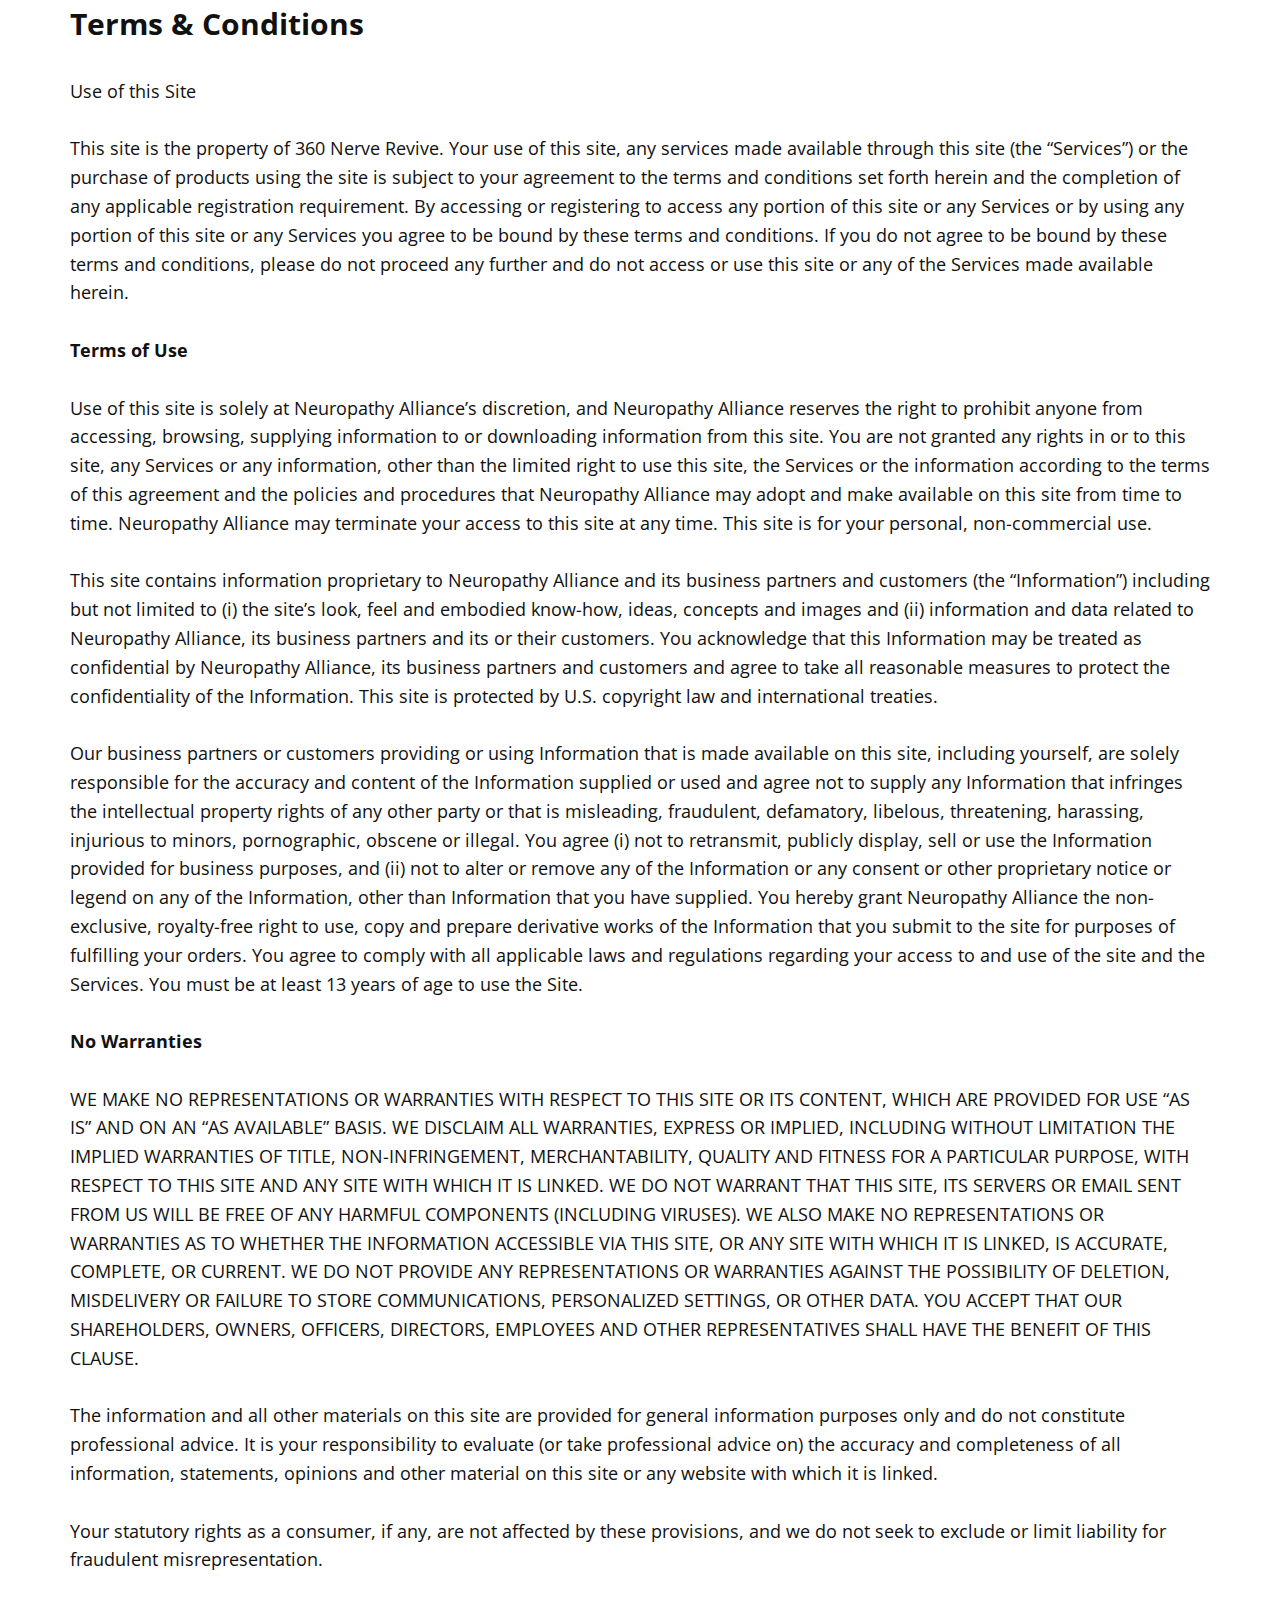
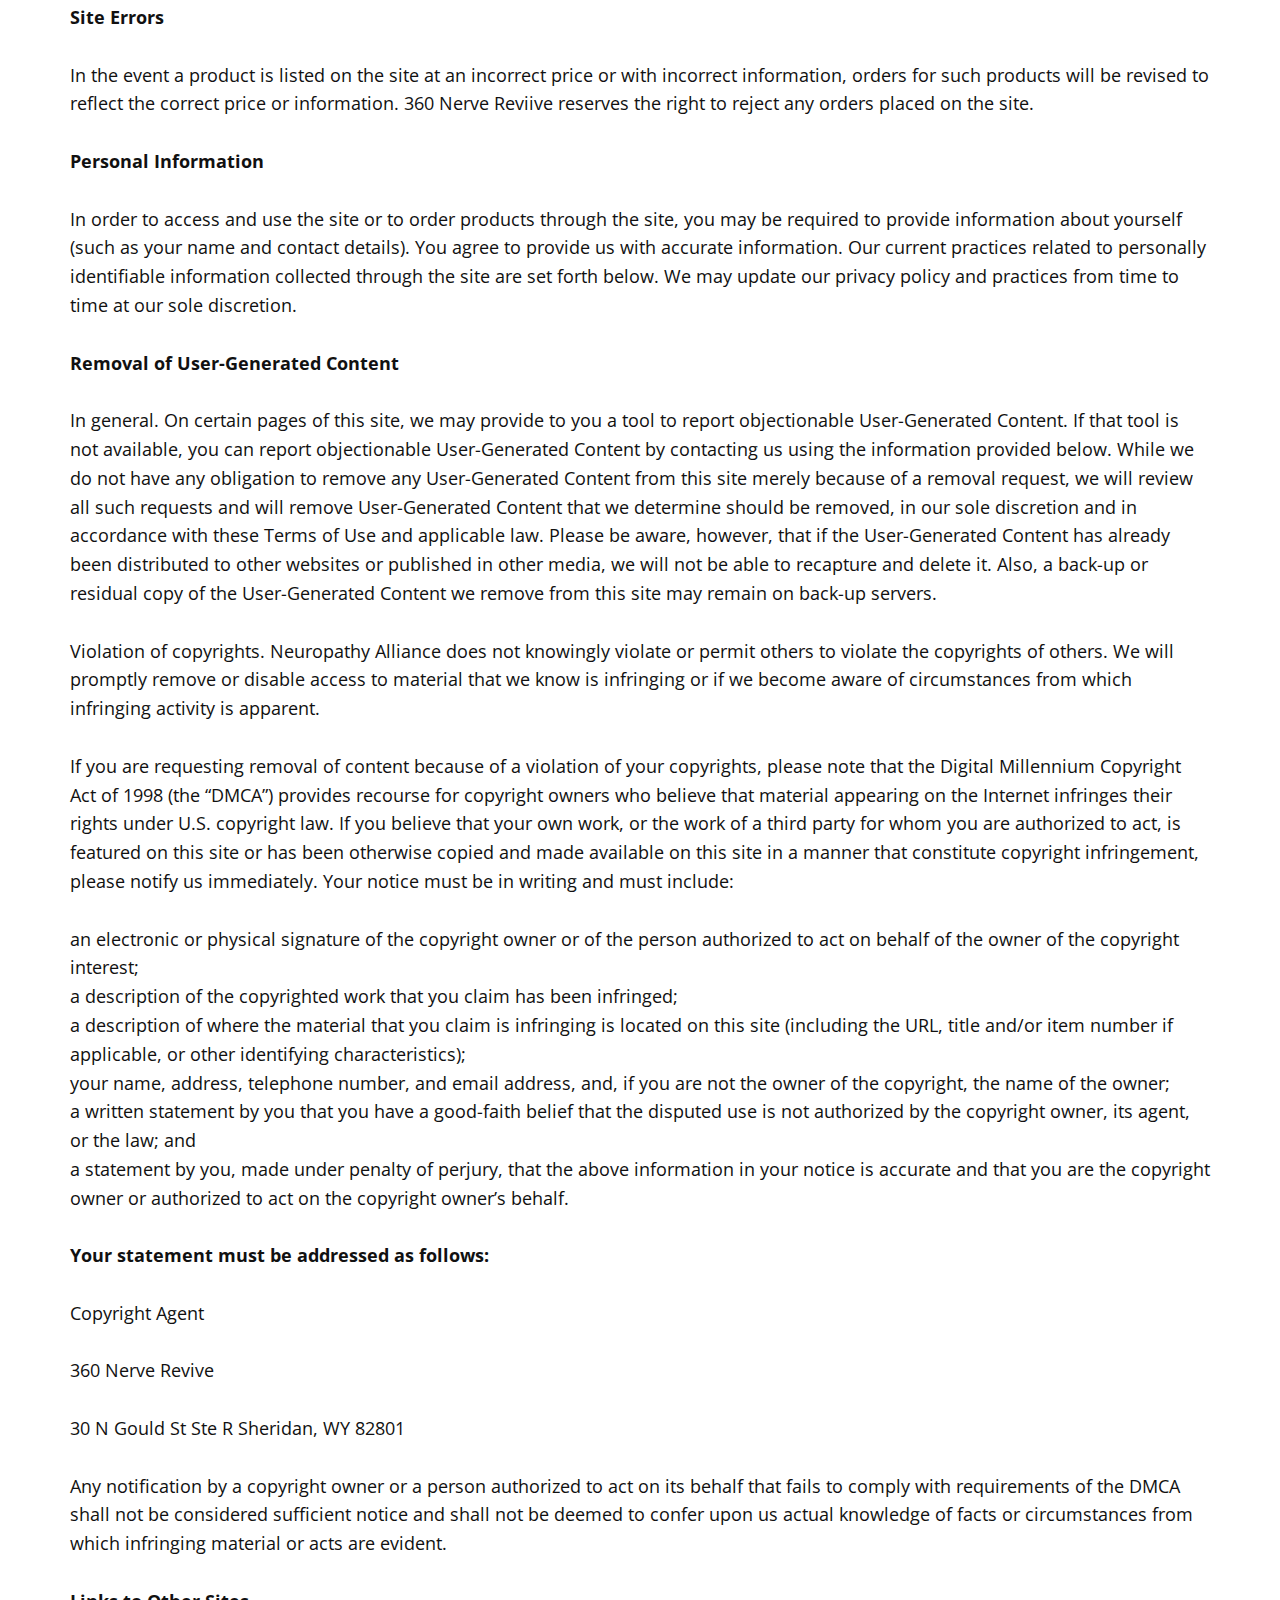
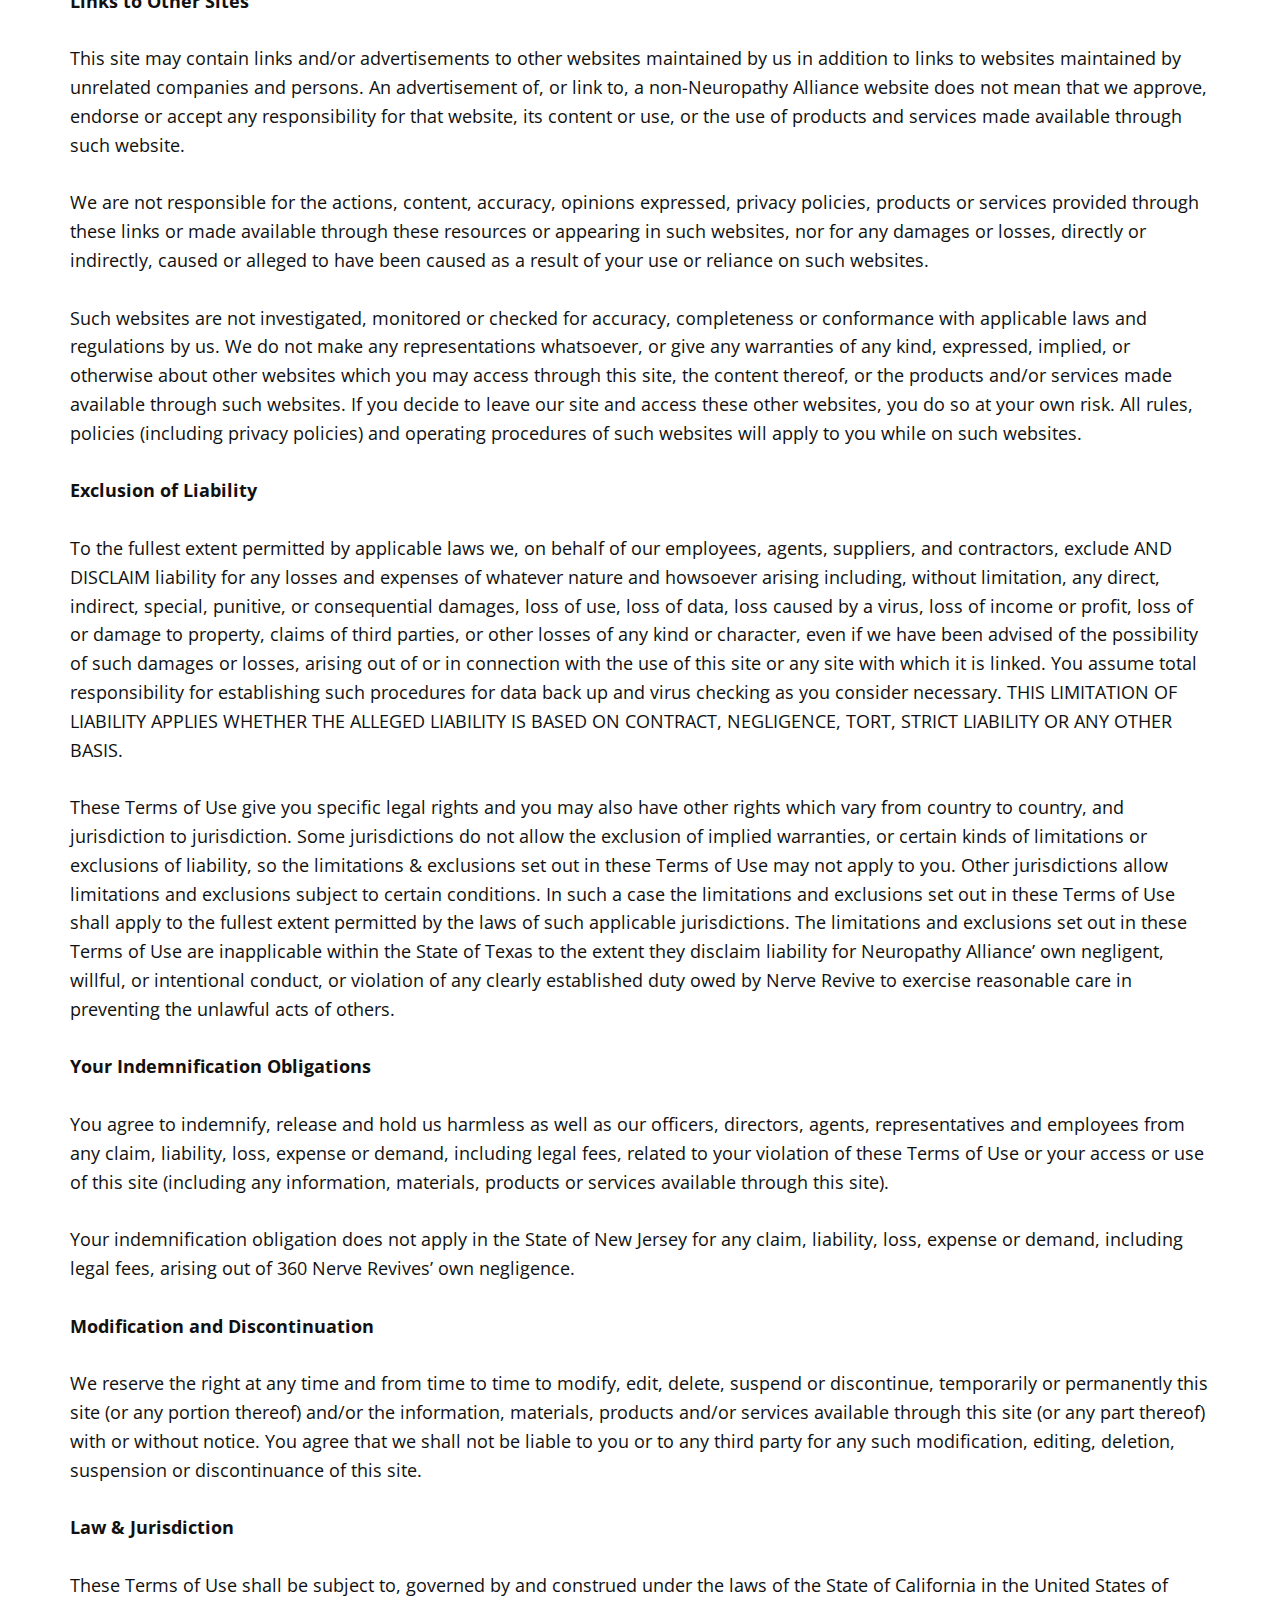
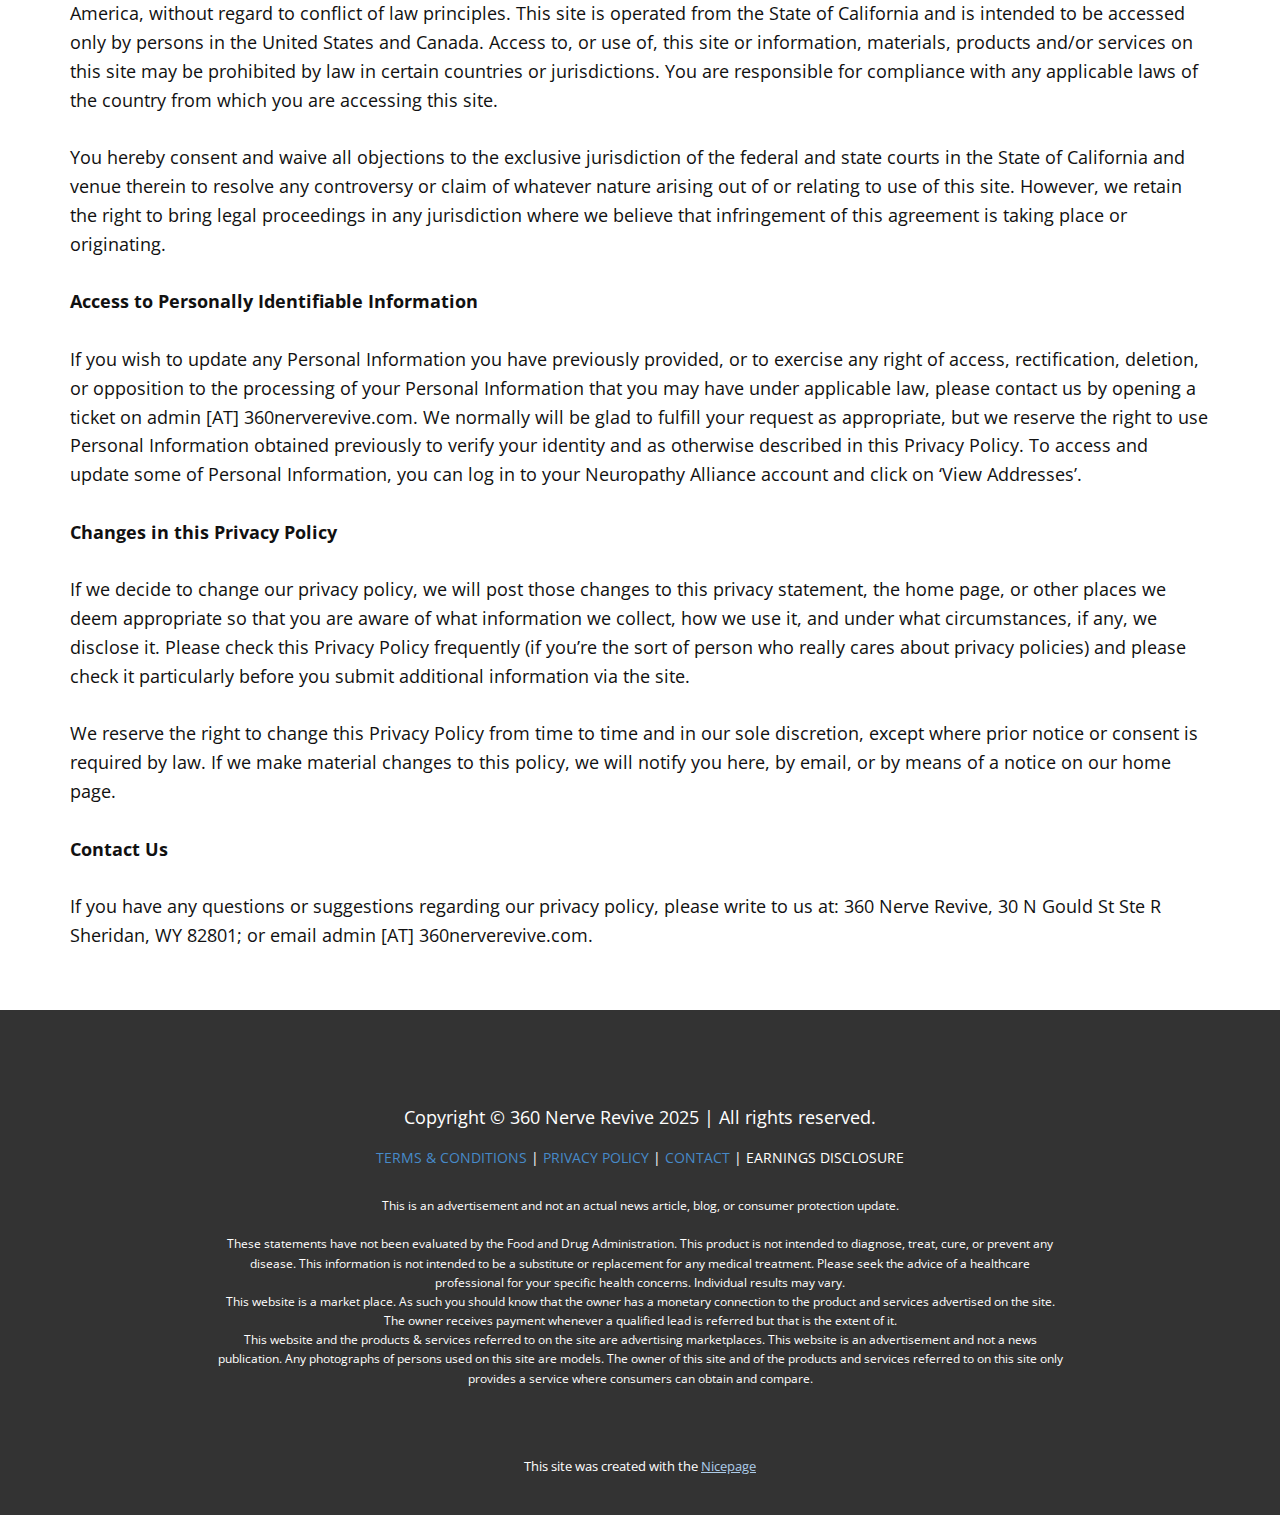
<file: terms-conditions/Terms-Conditions.html>
<!DOCTYPE html>
<html style="font-size: 16px;" lang="en"><head>
    <meta name="viewport" content="width=device-width, initial-scale=1.0">
    <meta charset="utf-8">
    <meta name="keywords" content="">
    <meta name="description" content="">
    <title>Terms Conditions</title>
    <link rel="stylesheet" href="../nicepage.css" media="screen">
<link rel="stylesheet" href="Terms-Conditions.css" media="screen">
    <script class="u-script" type="text/javascript" src="../jquery.js" defer=""></script>
    <script class="u-script" type="text/javascript" src="../nicepage.js" defer=""></script>
    <meta name="generator" content="Nicepage 7.7.3, nicepage.com">
    
    
    
    <link id="u-theme-google-font" rel="stylesheet" href="https://fonts.googleapis.com/css?family=Roboto:100,100i,300,300i,400,400i,500,500i,700,700i,900,900i|Open+Sans:300,300i,400,400i,500,500i,600,600i,700,700i,800,800i">
    <script type="application/ld+json">{
		"@context": "http://schema.org",
		"@type": "Organization",
		"name": ""
}</script>
    <meta name="theme-color" content="#478ac9">
    <meta property="og:title" content="Terms Conditions">
    <meta property="og:type" content="website">
  <meta data-intl-tel-input-cdn-path="intlTelInput/"></head>
  <body data-path-to-root="../" data-include-products="false" class="u-body u-xl-mode" data-lang="en">
    <section class="u-clearfix u-section-1" id="block-2">
      <div class="u-clearfix u-sheet u-valign-top u-sheet-1">
        <p class="u-text u-text-default u-text-1"><span style="font-size: 1.875rem; font-weight: 700;">Terms &amp; Conditions</span>
          <br>
          <br>Use of this Site<br>
          <br>This site is the property of 360 Nerve Revive. Your use of this site, any services made available through this site (the “Services”) or the purchase of products using the site is subject to your agreement to the terms and conditions set forth herein and the completion of any applicable registration requirement. By accessing or registering to access any portion of this site or any Services or by using any portion of this site or any Services you agree to be bound by these terms and conditions. If you do not agree to be bound by these terms and conditions, please do not proceed any further and do not access or use this site or any of the Services made available herein.<br>
          <br><span style="font-weight: 700;">Terms of Use</span>
          <br>
          <br>Use of this site is solely at Neuropathy Alliance’s discretion, and Neuropathy Alliance reserves the right to prohibit anyone from accessing, browsing, supplying information to or downloading information from this site. You are not granted any rights in or to this site, any Services or any information, other than the limited right to use this site, the Services or the information according to the terms of this agreement and the policies and procedures that Neuropathy Alliance may adopt and make available on this site from time to time. Neuropathy Alliance may terminate your access to this site at any time. This site is for your personal, non-commercial use.<br>
          <br>This site contains information proprietary to Neuropathy Alliance and its business partners and customers (the “Information”) including but not limited to (i) the site’s look, feel and embodied know-how, ideas, concepts and images and (ii) information and data related to Neuropathy Alliance, its business partners and its or their customers. You acknowledge that this Information may be treated as confidential by Neuropathy Alliance, its business partners and customers and agree to take all reasonable measures to protect the confidentiality of the Information. This site is protected by U.S. copyright law and international treaties.<br>
          <br>Our business partners or customers providing or using Information that is made available on this site, including yourself, are solely responsible for the accuracy and content of the Information supplied or used and agree not to supply any Information that infringes the intellectual property rights of any other party or that is misleading, fraudulent, defamatory, libelous, threatening, harassing, injurious to minors, pornographic, obscene or illegal. You agree (i) not to retransmit, publicly display, sell or use the Information provided for business purposes, and (ii) not to alter or remove any of the Information or any consent or other proprietary notice or legend on any of the Information, other than Information that you have supplied. You hereby grant Neuropathy Alliance the non-exclusive, royalty-free right to use, copy and prepare derivative works of the Information that you submit to the site for purposes of fulfilling your orders. You agree to comply with all applicable laws and regulations regarding your access to and use of the site and the Services. You must be at least 13 years of age to use the Site.<br>
          <br><span style="font-weight: 700;">No Warranties</span>
          <br>
          <br>WE MAKE NO REPRESENTATIONS OR WARRANTIES WITH RESPECT TO THIS SITE OR ITS CONTENT, WHICH ARE PROVIDED FOR USE “AS IS” AND ON AN “AS AVAILABLE” BASIS. WE DISCLAIM ALL WARRANTIES, EXPRESS OR IMPLIED, INCLUDING WITHOUT LIMITATION THE IMPLIED WARRANTIES OF TITLE, NON-INFRINGEMENT, MERCHANTABILITY, QUALITY AND FITNESS FOR A PARTICULAR PURPOSE, WITH RESPECT TO THIS SITE AND ANY SITE WITH WHICH IT IS LINKED. WE DO NOT WARRANT THAT THIS SITE, ITS SERVERS OR EMAIL SENT FROM US WILL BE FREE OF ANY HARMFUL COMPONENTS (INCLUDING VIRUSES). WE ALSO MAKE NO REPRESENTATIONS OR WARRANTIES AS TO WHETHER THE INFORMATION ACCESSIBLE VIA THIS SITE, OR ANY SITE WITH WHICH IT IS LINKED, IS ACCURATE, COMPLETE, OR CURRENT. WE DO NOT PROVIDE ANY REPRESENTATIONS OR WARRANTIES AGAINST THE POSSIBILITY OF DELETION, MISDELIVERY OR FAILURE TO STORE COMMUNICATIONS, PERSONALIZED SETTINGS, OR OTHER DATA. YOU ACCEPT THAT OUR SHAREHOLDERS, OWNERS, OFFICERS, DIRECTORS, EMPLOYEES AND OTHER REPRESENTATIVES SHALL HAVE THE BENEFIT OF THIS CLAUSE.<br>
          <br>The information and all other materials on this site are provided for general information purposes only and do not constitute professional advice. It is your responsibility to evaluate (or take professional advice on) the accuracy and completeness of all information, statements, opinions and other material on this site or any website with which it is linked.<br>
          <br>Your statutory rights as a consumer, if any, are not affected by these provisions, and we do not seek to exclude or limit liability for fraudulent misrepresentation.<br>
          <br><span style="font-weight: 700;">Site Errors</span>
          <br>
          <br>In the event a product is listed on the site at an incorrect price or with incorrect information, orders for such products will be revised to reflect the correct price or information. 360 Nerve Reviive reserves the right to reject any orders placed on the site.<br>
          <br><span style="font-weight: 700;">Personal Information</span>
          <br>
          <br>In order to access and use the site or to order products through the site, you may be required to provide information about yourself (such as your name and contact details). You agree to provide us with accurate information. Our current practices related to personally identifiable information collected through the site are set forth below. We may update our privacy policy and practices from time to time at our sole discretion.<br>
          <br><span style="font-weight: 700;">Removal of User-Generated Content</span>
          <br>
          <br>In general.&nbsp;On certain pages of this site, we may provide to you a tool to report objectionable User-Generated Content. If that tool is not available, you can report objectionable User-Generated Content by contacting us using the information provided below. While we do not have any obligation to remove any User-Generated Content from this site merely because of a removal request, we will review all such requests and will remove User-Generated Content that we determine should be removed, in our sole discretion and in accordance with these Terms of Use and applicable law. Please be aware, however, that if the User-Generated Content has already been distributed to other websites or published in other media, we will not be able to recapture and delete it. Also, a back-up or residual copy of the User-Generated Content we remove from this site may remain on back-up servers.<br>
          <br>Violation of copyrights.&nbsp;Neuropathy Alliance does not knowingly violate or permit others to violate the copyrights of others. We will promptly remove or disable access to material that we know is infringing or if we become aware of circumstances from which infringing activity is apparent.<br>
          <br>If you are requesting removal of content because of a violation of your copyrights, please note that the Digital Millennium Copyright Act of 1998 (the “DMCA”) provides recourse for copyright owners who believe that material appearing on the Internet infringes their rights under U.S. copyright law. If you believe that your own work, or the work of a third party for whom you are authorized to act, is featured on this site or has been otherwise copied and made available on this site in a manner that constitute copyright infringement, please notify us immediately. Your notice must be in writing and must include:<br>
          <br>an electronic or physical signature of the copyright owner or of the person authorized to act on behalf of the owner of the copyright interest;<br>a description of the copyrighted work that you claim has been infringed;<br>a description of where the material that you claim is infringing is located on this site (including the URL, title and/or item number if applicable, or other identifying characteristics);<br>your name, address, telephone number, and email address, and, if you are not the owner of the copyright, the name of the owner;<br>a written statement by you that you have a good-faith belief that the disputed use is not authorized by the copyright owner, its agent, or the law; and<br>a statement by you, made under penalty of perjury, that the above information in your notice is accurate and that you are the copyright owner or authorized to act on the copyright owner’s behalf.<br>
          <br><span style="font-weight: 700;">Y</span><span style="font-weight: 700;">our statement must be addressed as follows:</span>
          <br>
          <br>Copyright Agent<br>
          <br>360 Nerve Revive<br>
          <br> 30 N Gould St Ste R
Sheridan, WY 82801<br>&nbsp;<br>Any notification by a copyright owner or a person authorized to act on its behalf that fails to comply with requirements of the DMCA shall not be considered sufficient notice and shall not be deemed to confer upon us actual knowledge of facts or circumstances from which infringing material or acts are evident.<br>
          <br><span style="font-weight: 700;">Links to Other Sites</span>
          <br>
          <br>This site may contain links and/or advertisements to other websites maintained by us in addition to links to websites maintained by unrelated companies and persons. An advertisement of, or link to, a non-Neuropathy Alliance website does not mean that we approve, endorse or accept any responsibility for that website, its content or use, or the use of products and services made available through such website.<br>
          <br>We are not responsible for the actions, content, accuracy, opinions expressed, privacy policies, products or services provided through these links or made available through these resources or appearing in such websites, nor for any damages or losses, directly or indirectly, caused or alleged to have been caused as a result of your use or reliance on such websites.<br>
          <br>Such websites are not investigated, monitored or checked for accuracy, completeness or conformance with applicable laws and regulations by us. We do not make any representations whatsoever, or give any warranties of any kind, expressed, implied, or otherwise about other websites which you may access through this site, the content thereof, or the products and/or services made available through such websites. If you decide to leave our site and access these other websites, you do so at your own risk. All rules, policies (including privacy policies) and operating procedures of such websites will apply to you while on such websites.<br>
          <br><span style="font-weight: 700;">Exclusion of Liability</span>
          <br>
          <br>To the fullest extent permitted by applicable laws we, on behalf of our employees, agents, suppliers, and contractors, exclude AND DISCLAIM liability for any losses and expenses of whatever nature and howsoever arising including, without limitation, any direct, indirect, special, punitive, or consequential damages, loss of use, loss of data, loss caused by a virus, loss of income or profit, loss of or damage to property, claims of third parties, or other losses of any kind or character, even if we have been advised of the possibility of such damages or losses, arising out of or in connection with the use of this site or any site with which it is linked. You assume total responsibility for establishing such procedures for data back up and virus checking as you consider necessary. THIS LIMITATION OF LIABILITY APPLIES WHETHER THE ALLEGED LIABILITY IS BASED ON CONTRACT, NEGLIGENCE, TORT, STRICT LIABILITY OR ANY OTHER BASIS.<br>
          <br>These Terms of Use give you specific legal rights and you may also have other rights which vary from country to country, and jurisdiction to jurisdiction. Some jurisdictions do not allow the exclusion of implied warranties, or certain kinds of limitations or exclusions of liability, so the limitations &amp; exclusions set out in these Terms of Use may not apply to you. Other jurisdictions allow limitations and exclusions subject to certain conditions. In such a case the limitations and exclusions set out in these Terms of Use shall apply to the fullest extent permitted by the laws of such applicable jurisdictions. The limitations and exclusions set out in these Terms of Use are inapplicable within the State of Texas to the extent they disclaim liability for Neuropathy Alliance’ own negligent, willful, or intentional conduct, or violation of any clearly established duty owed by ​Nerve Revive to exercise reasonable care in preventing the unlawful acts of others.<br>
          <br><span style="font-weight: 700;">Your Indemnification Obligations</span>
          <br>
          <br>You agree to indemnify, release and hold us harmless as well as our officers, directors, agents, representatives and employees from any claim, liability, loss, expense or demand, including legal fees, related to your violation of these Terms of Use or your access or use of this site (including any information, materials, products or services available through this site).<br>
          <br>Your indemnification obligation does not apply in the State of New Jersey for any claim, liability, loss, expense or demand, including legal fees, arising out of 360 Nerve Revives’ own negligence.<br>
          <br><span style="font-weight: 700;">Modification and Discontinuation</span>
          <br>
          <br>We reserve the right at any time and from time to time to modify, edit, delete, suspend or discontinue, temporarily or permanently this site (or any portion thereof) and/or the information, materials, products and/or services available through this site (or any part thereof) with or without notice. You agree that we shall not be liable to you or to any third party for any such modification, editing, deletion, suspension or discontinuance of this site.<br>
          <br><span style="font-weight: 700;">Law &amp; Jurisdiction</span>
          <br>
          <br>These Terms of Use shall be subject to, governed by and construed under the laws of the State of California in the United States of America, without regard to conflict of law principles. This site is operated from the State of California and is intended to be accessed only by persons in the United States and Canada. Access to, or use of, this site or information, materials, products and/or services on this site may be prohibited by law in certain countries or jurisdictions. You are responsible for compliance with any applicable laws of the country from which you are accessing this site.<br>
          <br>You hereby consent and waive all objections to the exclusive jurisdiction of the federal and state courts in the State of California and venue therein to resolve any controversy or claim of whatever nature arising out of or relating to use of this site. However, we retain the right to bring legal proceedings in any jurisdiction where we believe that infringement of this agreement is taking place or originating.<br>
          <br><span style="font-weight: 700;">Access to Personally Identifiable Information</span>
          <br>
          <br>If you wish to update any Personal Information you have previously provided, or to exercise any right of access, rectification, deletion, or opposition to the processing of your Personal Information that you may have under applicable law, please contact us by opening a ticket on admin [AT] 360nerverevive.com. We normally will be glad to fulfill your request as appropriate, but we reserve the right to use Personal Information obtained previously to verify your identity and as otherwise described in this Privacy Policy. To access and update some of Personal Information, you can log in to your Neuropathy Alliance account and click on ‘View Addresses’.<br>
          <br><span style="font-weight: 700;">Changes in this Privacy Policy</span>
          <br>
          <br>If we decide to change our privacy policy, we will post those changes to this privacy statement, the home page, or other places we deem appropriate so that you are aware of what information we collect, how we use it, and under what circumstances, if any, we disclose it. Please check this Privacy Policy frequently (if you’re the sort of person who really cares about privacy policies) and please check it particularly before you submit additional information via the site.<br>
          <br>We reserve the right to change this Privacy Policy from time to time and in our sole discretion, except where prior notice or consent is required by law. If we make material changes to this policy, we will notify you here, by email, or by means of a notice on our home page.<br>
          <br><span style="font-weight: 700;">Contact Us</span>
          <br>
          <br>If you have any questions or suggestions regarding our privacy policy, please write to us at: 360 Nerve Revive, ​
30 N Gould St Ste R
Sheridan, WY 82801; or email admin [AT] 360nerverevive.com.
        </p>
      </div>
    </section>
    
    
    
    <footer class="u-align-center u-clearfix u-container-align-center u-footer u-grey-80 u-footer" id="footer"><div class="u-clearfix u-sheet u-valign-bottom-lg u-valign-bottom-md u-valign-bottom-sm u-valign-bottom-xs u-sheet-1">
        <p class="u-text u-text-default u-text-1"> Copyright © 360 Nerve Revive 2025 | All rights reserved.</p>
        <p class="u-text u-text-default u-text-2">
          <a href="Terms-Conditions.html" data-page-id="114006097" class="u-active-none u-border-none u-btn u-button-link u-button-style u-hover-none u-none u-text-palette-1-base u-btn-1" title="Terms Conditions" rel="noopener noreferrer">TERMS &amp; CONDITIONS</a> | <a href="../privacy-policy/Privacy-Policy.html" data-page-id="108693527" class="u-active-none u-border-none u-btn u-button-link u-button-style u-hover-none u-none u-text-palette-1-base u-btn-2" title="Privacy Policy" rel="noopener noreferrer">PRIVACY POLICY</a> | <a href="../contact-us/Contact.html" data-page-id="987701350" class="u-active-none u-border-none u-btn u-button-link u-button-style u-hover-none u-none u-text-palette-1-base u-btn-3" title="Contact" rel="noopener noreferrer">CONTACT</a>&nbsp;| EARNINGS DISCLOSURE
        </p>
        <p class="u-text u-text-3"> This is an advertisement and not an actual news article, blog, or consumer protection update.<br>
          <br>These statements have not been evaluated by the Food and Drug Administration. This product is not intended to diagnose, treat, cure, or prevent any disease. This information is not intended to be a substitute or replacement for any medical treatment. Please seek the advice of a healthcare professional for your specific health concerns. Individual results may vary.<br>This website is a market place. As such you should know that the owner has a monetary connection to the product and services advertised on the site. The owner receives payment whenever a qualified lead is referred but that is the extent of it.<br>This website and the products &amp; services referred to on the site are advertising marketplaces. This website is an advertisement and not a news publication. Any photographs of persons used on this site are models. The owner of this site and of the products and services referred to on this site only provides a service where consumers can obtain and compare.
        </p>
      </div></footer>
    <section class="u-backlink u-clearfix u-grey-80">
      <p class="u-text"><span>This site was created with the </span>
        <a class="u-link" href="https://nicepage.com/" target="_blank" rel="nofollow"><span>Nicepage</span>
        </a>
      </p>
    </section>
  
</body></html>
</file>
